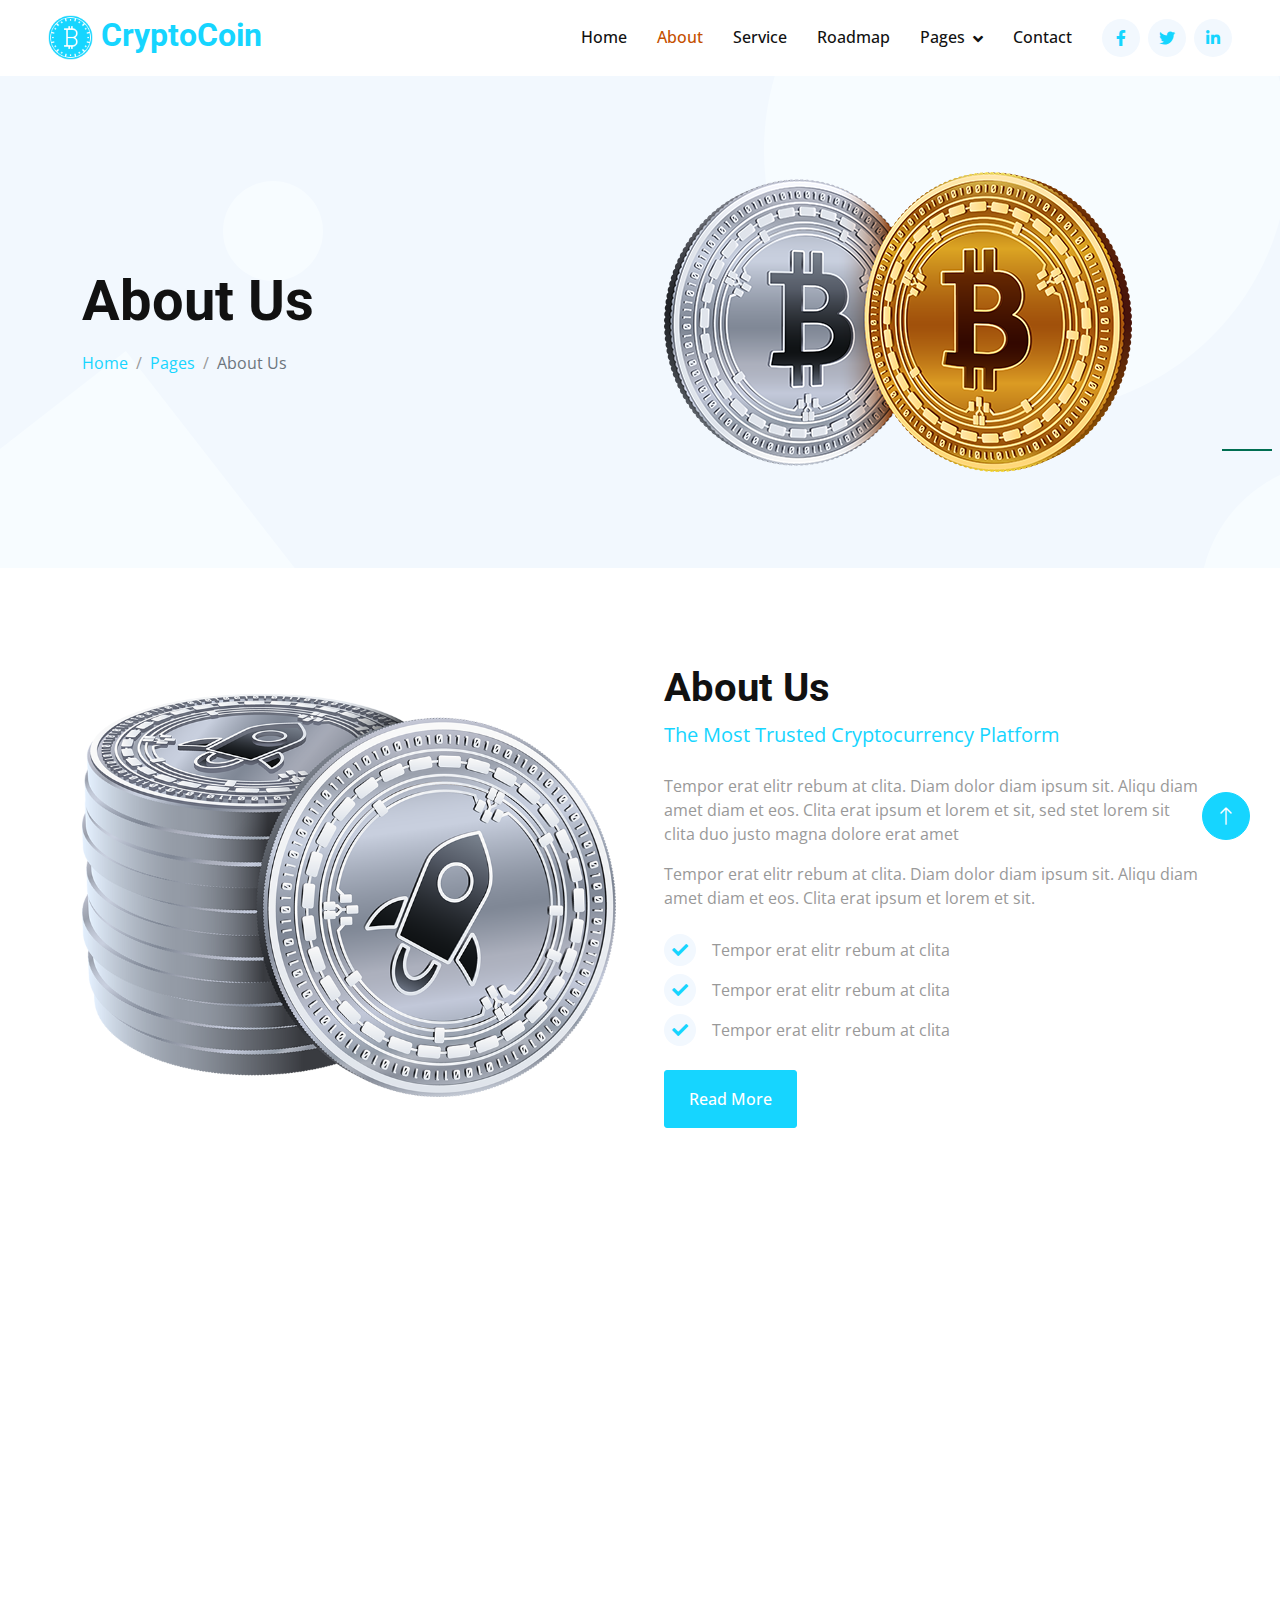
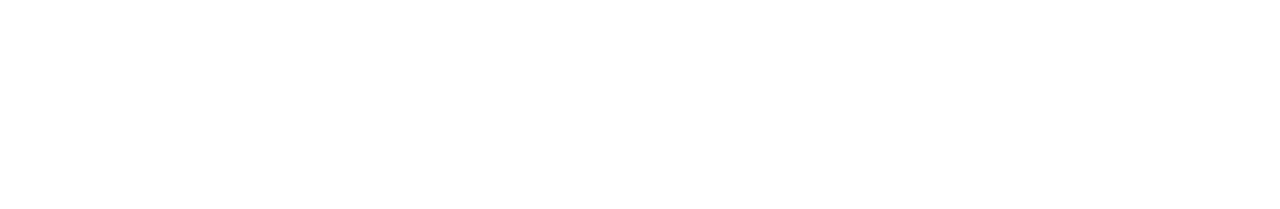
<file: about.html>
<!DOCTYPE html>
<html lang="en">

<head>
    <meta charset="utf-8">
    <title>CryptoCoin - Free Cryptocurrency Website Template</title>
    <meta content="width=device-width, initial-scale=1.0" name="viewport">
    <meta content="" name="keywords">
    <meta content="" name="description">

    <!-- Favicon -->
    <link href="img/favicon.ico" rel="icon">

    <!-- Google Web Fonts -->
    <link rel="preconnect" href="https://fonts.googleapis.com">
    <link rel="preconnect" href="https://fonts.gstatic.com" crossorigin>
    <link href="https://fonts.googleapis.com/css2?family=Open+Sans:wght@400;500&family=Roboto:wght@500;700&display=swap" rel="stylesheet">  

    <!-- Icon Font Stylesheet -->
    <link href="https://cdnjs.cloudflare.com/ajax/libs/font-awesome/5.10.0/css/all.min.css" rel="stylesheet">
    <link href="https://cdn.jsdelivr.net/npm/bootstrap-icons@1.4.1/font/bootstrap-icons.css" rel="stylesheet">

    <!-- Libraries Stylesheet -->
    <link href="lib/animate/animate.min.css" rel="stylesheet">
    <link href="lib/owlcarousel/assets/owl.carousel.min.css" rel="stylesheet">

    <!-- Customized Bootstrap Stylesheet -->
    <link href="css/bootstrap.min.css" rel="stylesheet">

    <!-- Template Stylesheet -->
    <link href="css/style.css" rel="stylesheet">
</head>

<body>
    <!-- Spinner Start -->
    <div id="spinner" class="show bg-white position-fixed translate-middle w-100 vh-100 top-50 start-50 d-flex align-items-center justify-content-center">
        <div class="spinner-grow text-primary" role="status"></div>
    </div>
    <!-- Spinner End -->


    <!-- Navbar Start -->
    <nav class="navbar navbar-expand-lg bg-white navbar-light sticky-top p-0 px-4 px-lg-5">
        <a href="index.html" class="navbar-brand d-flex align-items-center">
            <h2 class="m-0 text-primary"><img class="img-fluid me-2" src="img/icon-1.png" alt="" style="width: 45px;">CryptoCoin</h2>
        </a>
        <button type="button" class="navbar-toggler" data-bs-toggle="collapse" data-bs-target="#navbarCollapse">
            <span class="navbar-toggler-icon"></span>
        </button>
        <div class="collapse navbar-collapse" id="navbarCollapse">
            <div class="navbar-nav ms-auto py-4 py-lg-0">
                <a href="index.html" class="nav-item nav-link">Home</a>
                <a href="about.html" class="nav-item nav-link active">About</a>
                <a href="service.html" class="nav-item nav-link">Service</a>
                <a href="roadmap.html" class="nav-item nav-link">Roadmap</a>
                <div class="nav-item dropdown">
                    <a href="#" class="nav-link dropdown-toggle" data-bs-toggle="dropdown">Pages</a>
                    <div class="dropdown-menu shadow-sm m-0">
                        <a href="feature.html" class="dropdown-item">Feature</a>
                        <a href="token.html" class="dropdown-item">Token Sale</a>
                        <a href="faq.html" class="dropdown-item">FAQs</a>
                        <a href="404.html" class="dropdown-item">404 Page</a>
                    </div>
                </div>
                <a href="contact.html" class="nav-item nav-link">Contact</a>
            </div>
            <div class="h-100 d-lg-inline-flex align-items-center d-none">
                <a class="btn btn-square rounded-circle bg-light text-primary me-2" href=""><i class="fab fa-facebook-f"></i></a>
                <a class="btn btn-square rounded-circle bg-light text-primary me-2" href=""><i class="fab fa-twitter"></i></a>
                <a class="btn btn-square rounded-circle bg-light text-primary me-0" href=""><i class="fab fa-linkedin-in"></i></a>
            </div>
        </div>
    </nav>
    <!-- Navbar End -->


    <!-- Header Start -->
    <div class="container-fluid hero-header bg-light py-5 mb-5">
        <div class="container py-5">
            <div class="row g-5 align-items-center">
                <div class="col-lg-6">
                    <h1 class="display-4 mb-3 animated slideInDown">About Us</h1>
                    <nav aria-label="breadcrumb animated slideInDown">
                        <ol class="breadcrumb mb-0">
                            <li class="breadcrumb-item"><a href="#">Home</a></li>
                            <li class="breadcrumb-item"><a href="#">Pages</a></li>
                            <li class="breadcrumb-item active" aria-current="page">About Us</li>
                        </ol>
                    </nav>
                </div>
                <div class="col-lg-6 animated fadeIn">
                    <img class="img-fluid animated pulse infinite" style="animation-duration: 3s;" src="img/hero-2.png" alt="">
                </div>
            </div>
        </div>
    </div>
    <!-- Header End -->


    <!-- About Start -->
    <div class="container-xxl py-5">
        <div class="container">
            <div class="row g-5 align-items-center">
                <div class="col-lg-6 wow fadeInUp" data-wow-delay="0.1s">
                    <img class="img-fluid" src="img/about.png" alt="">
                </div>
                <div class="col-lg-6 wow fadeInUp" data-wow-delay="0.5s">
                    <div class="h-100">
                        <h1 class="display-6">About Us</h1>
                        <p class="text-primary fs-5 mb-4">The Most Trusted Cryptocurrency Platform</p>
                        <p>Tempor erat elitr rebum at clita. Diam dolor diam ipsum sit. Aliqu diam amet diam et eos. Clita erat ipsum et lorem et sit, sed stet lorem sit clita duo justo magna dolore erat amet</p>
                        <p class="mb-4">Tempor erat elitr rebum at clita. Diam dolor diam ipsum sit. Aliqu diam amet diam et eos. Clita erat ipsum et lorem et sit.</p>
                        <div class="d-flex align-items-center mb-2">
                            <i class="fa fa-check bg-light text-primary btn-sm-square rounded-circle me-3 fw-bold"></i>
                            <span>Tempor erat elitr rebum at clita</span>
                        </div>
                        <div class="d-flex align-items-center mb-2">
                            <i class="fa fa-check bg-light text-primary btn-sm-square rounded-circle me-3 fw-bold"></i>
                            <span>Tempor erat elitr rebum at clita</span>
                        </div>
                        <div class="d-flex align-items-center mb-4">
                            <i class="fa fa-check bg-light text-primary btn-sm-square rounded-circle me-3 fw-bold"></i>
                            <span>Tempor erat elitr rebum at clita</span>
                        </div>
                        <a class="btn btn-primary py-3 px-4" href="">Read More</a>
                    </div>
                </div>
            </div>
        </div>
    </div>
    <!-- About End -->


    <!-- Footer Start -->
    <div class="container-fluid bg-light footer mt-5 pt-5 wow fadeIn" data-wow-delay="0.1s">
        <div class="container py-5">
            <div class="row g-5">
                <div class="col-md-6">
                    <h1 class="text-primary mb-4"><img class="img-fluid me-2" src="img/icon-1.png" alt="" style="width: 45px;">CryptoCoin</h1>
                    <span>Diam dolor diam ipsum sit. Aliqu diam amet diam et eos. Clita erat ipsum et lorem et sit, sed stet lorem sit clita. Diam dolor diam ipsum sit. Aliqu diam amet diam et eos. Clita erat ipsum et lorem et sit.</span>
                </div>
                <div class="col-md-6">
                    <h5 class="mb-4">Newsletter</h5>
                    <p>Clita erat ipsum et lorem et sit, sed stet lorem sit clita.</p>
                    <div class="position-relative">
                        <input class="form-control bg-transparent w-100 py-3 ps-4 pe-5" type="text" placeholder="Your email">
                        <button type="button" class="btn btn-primary py-2 px-3 position-absolute top-0 end-0 mt-2 me-2">SignUp</button>
                    </div>
                </div>
                <div class="col-lg-3 col-md-6">
                    <h5 class="mb-4">Get In Touch</h5>
                    <p><i class="fa fa-map-marker-alt me-3"></i>123 Street, New York, USA</p>
                    <p><i class="fa fa-phone-alt me-3"></i>+012 345 67890</p>
                    <p><i class="fa fa-envelope me-3"></i>info@example.com</p>
                </div>
                <div class="col-lg-3 col-md-6">
                    <h5 class="mb-4">Our Services</h5>
                    <a class="btn btn-link" href="">Currency Wallet</a>
                    <a class="btn btn-link" href="">Currency Transaction</a>
                    <a class="btn btn-link" href="">Bitcoin Investment</a>
                    <a class="btn btn-link" href="">Token Sale</a>
                </div>
                <div class="col-lg-3 col-md-6">
                    <h5 class="mb-4">Quick Links</h5>
                    <a class="btn btn-link" href="">About Us</a>
                    <a class="btn btn-link" href="">Contact Us</a>
                    <a class="btn btn-link" href="">Our Services</a>
                    <a class="btn btn-link" href="">Terms & Condition</a>
                </div>
                <div class="col-lg-3 col-md-6">
                    <h5 class="mb-4">Follow Us</h5>
                    <div class="d-flex">
                        <a class="btn btn-square rounded-circle me-1" href=""><i class="fab fa-twitter"></i></a>
                        <a class="btn btn-square rounded-circle me-1" href=""><i class="fab fa-facebook-f"></i></a>
                        <a class="btn btn-square rounded-circle me-1" href=""><i class="fab fa-youtube"></i></a>
                        <a class="btn btn-square rounded-circle me-1" href=""><i class="fab fa-linkedin-in"></i></a>
                    </div>
                </div>
            </div>
        </div>
        <div class="container-fluid copyright">
            <div class="container">
                <div class="row">
                    <div class="col-md-6 text-center text-md-start mb-3 mb-md-0">
                        &copy; <a href="#">Your Site Name</a>, All Right Reserved.
                    </div>
                    <div class="col-md-6 text-center text-md-end">
                        <!--/*** This template is free as long as you keep the footer author’s credit link/attribution link/backlink. If you'd like to use the template without the footer author’s credit link/attribution link/backlink, you can purchase the Credit Removal License from "https://htmlcodex.com/credit-removal". Thank you for your support. ***/-->
                        Designed By <a href="https://htmlcodex.com">HTML Codex</a>
                    </div>
                </div>
            </div>
        </div>
    </div>
    <!-- Footer End -->


    <!-- Back to Top -->
    <a href="#" class="btn btn-lg btn-primary btn-lg-square rounded-circle back-to-top"><i class="bi bi-arrow-up"></i></a>


    <!-- JavaScript Libraries -->
    <script src="https://code.jquery.com/jquery-3.4.1.min.js"></script>
    <script src="https://cdn.jsdelivr.net/npm/bootstrap@5.0.0/dist/js/bootstrap.bundle.min.js"></script>
    <script src="lib/wow/wow.min.js"></script>
    <script src="lib/easing/easing.min.js"></script>
    <script src="lib/waypoints/waypoints.min.js"></script>
    <script src="lib/owlcarousel/owl.carousel.min.js"></script>
    <script src="lib/counterup/counterup.min.js"></script>

    <!-- Template Javascript -->
    <script src="js/main.js"></script>
</body>

</html>
</file>
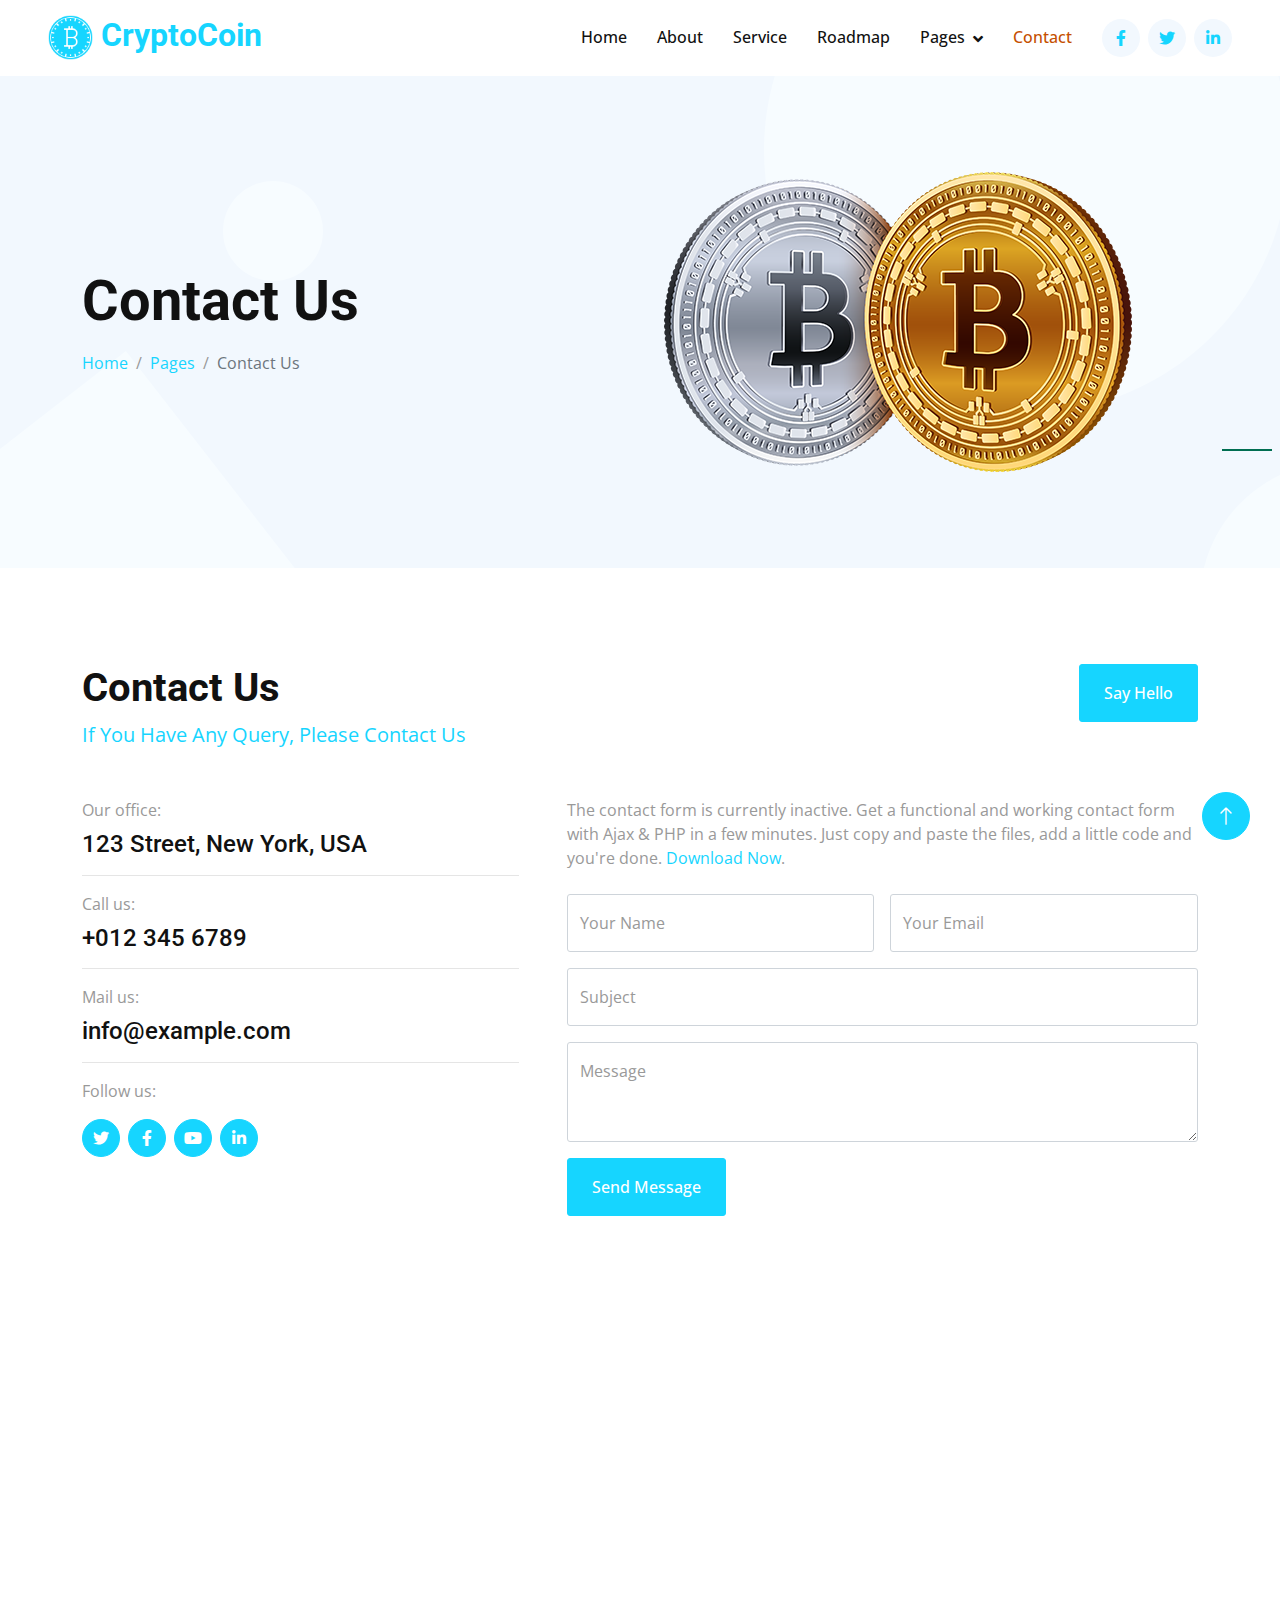
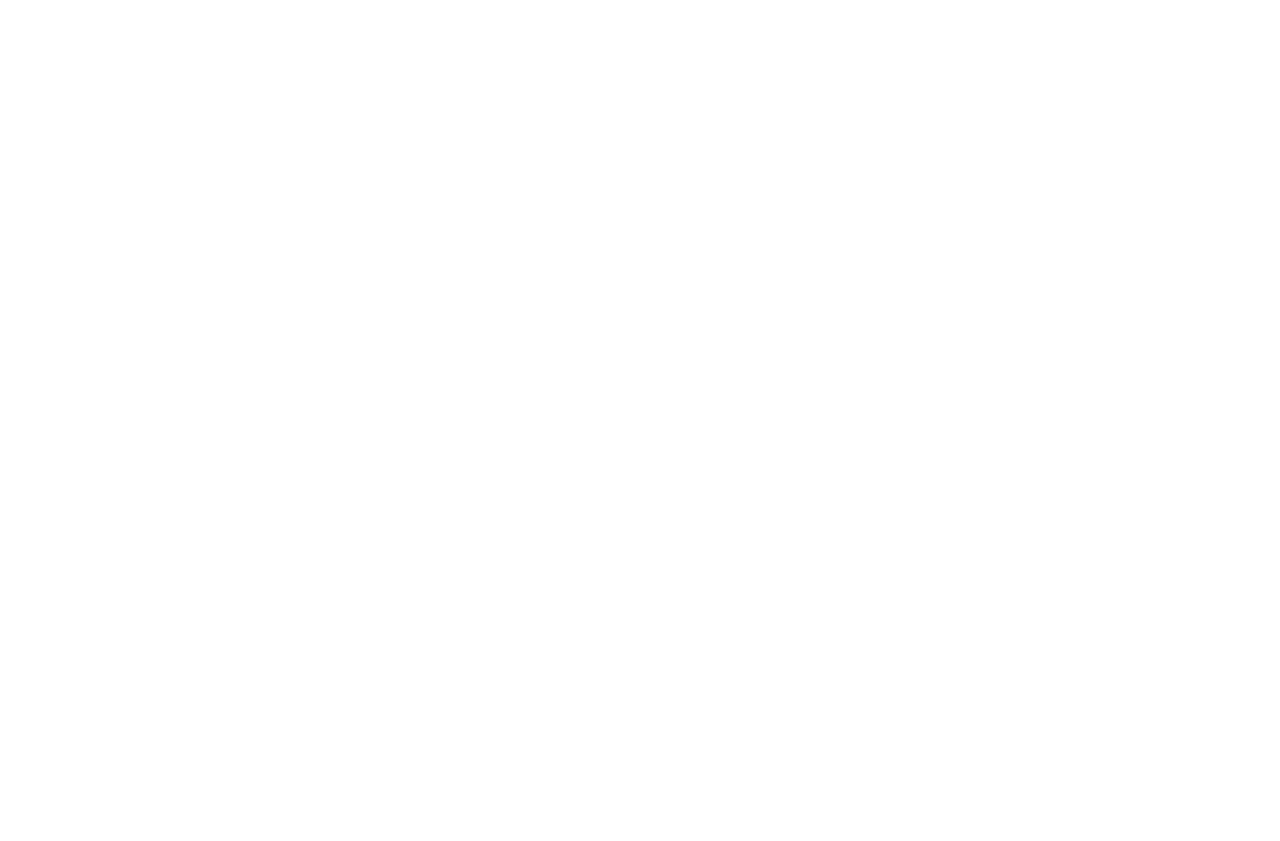
<file: contact.html>
<!DOCTYPE html>
<html lang="en">

<head>
    <meta charset="utf-8">
    <title>CryptoCoin - Free Cryptocurrency Website Template</title>
    <meta content="width=device-width, initial-scale=1.0" name="viewport">
    <meta content="" name="keywords">
    <meta content="" name="description">

    <!-- Favicon -->
    <link href="img/favicon.ico" rel="icon">

    <!-- Google Web Fonts -->
    <link rel="preconnect" href="https://fonts.googleapis.com">
    <link rel="preconnect" href="https://fonts.gstatic.com" crossorigin>
    <link href="https://fonts.googleapis.com/css2?family=Open+Sans:wght@400;500&family=Roboto:wght@500;700&display=swap" rel="stylesheet">  

    <!-- Icon Font Stylesheet -->
    <link href="https://cdnjs.cloudflare.com/ajax/libs/font-awesome/5.10.0/css/all.min.css" rel="stylesheet">
    <link href="https://cdn.jsdelivr.net/npm/bootstrap-icons@1.4.1/font/bootstrap-icons.css" rel="stylesheet">

    <!-- Libraries Stylesheet -->
    <link href="lib/animate/animate.min.css" rel="stylesheet">
    <link href="lib/owlcarousel/assets/owl.carousel.min.css" rel="stylesheet">

    <!-- Customized Bootstrap Stylesheet -->
    <link href="css/bootstrap.min.css" rel="stylesheet">

    <!-- Template Stylesheet -->
    <link href="css/style.css" rel="stylesheet">
</head>

<body>
    <!-- Spinner Start -->
    <div id="spinner" class="show bg-white position-fixed translate-middle w-100 vh-100 top-50 start-50 d-flex align-items-center justify-content-center">
        <div class="spinner-grow text-primary" role="status"></div>
    </div>
    <!-- Spinner End -->


    <!-- Navbar Start -->
    <nav class="navbar navbar-expand-lg bg-white navbar-light sticky-top p-0 px-4 px-lg-5">
        <a href="index.html" class="navbar-brand d-flex align-items-center">
            <h2 class="m-0 text-primary"><img class="img-fluid me-2" src="img/icon-1.png" alt="" style="width: 45px;">CryptoCoin</h2>
        </a>
        <button type="button" class="navbar-toggler" data-bs-toggle="collapse" data-bs-target="#navbarCollapse">
            <span class="navbar-toggler-icon"></span>
        </button>
        <div class="collapse navbar-collapse" id="navbarCollapse">
            <div class="navbar-nav ms-auto py-4 py-lg-0">
                <a href="index.html" class="nav-item nav-link">Home</a>
                <a href="about.html" class="nav-item nav-link">About</a>
                <a href="service.html" class="nav-item nav-link">Service</a>
                <a href="roadmap.html" class="nav-item nav-link">Roadmap</a>
                <div class="nav-item dropdown">
                    <a href="#" class="nav-link dropdown-toggle" data-bs-toggle="dropdown">Pages</a>
                    <div class="dropdown-menu shadow-sm m-0">
                        <a href="feature.html" class="dropdown-item">Feature</a>
                        <a href="token.html" class="dropdown-item">Token Sale</a>
                        <a href="faq.html" class="dropdown-item">FAQs</a>
                        <a href="404.html" class="dropdown-item">404 Page</a>
                    </div>
                </div>
                <a href="contact.html" class="nav-item nav-link active">Contact</a>
            </div>
            <div class="h-100 d-lg-inline-flex align-items-center d-none">
                <a class="btn btn-square rounded-circle bg-light text-primary me-2" href=""><i class="fab fa-facebook-f"></i></a>
                <a class="btn btn-square rounded-circle bg-light text-primary me-2" href=""><i class="fab fa-twitter"></i></a>
                <a class="btn btn-square rounded-circle bg-light text-primary me-0" href=""><i class="fab fa-linkedin-in"></i></a>
            </div>
        </div>
    </nav>
    <!-- Navbar End -->


    <!-- Header Start -->
    <div class="container-fluid hero-header bg-light py-5 mb-5">
        <div class="container py-5">
            <div class="row g-5 align-items-center">
                <div class="col-lg-6">
                    <h1 class="display-4 mb-3 animated slideInDown">Contact Us</h1>
                    <nav aria-label="breadcrumb animated slideInDown">
                        <ol class="breadcrumb mb-0">
                            <li class="breadcrumb-item"><a href="#">Home</a></li>
                            <li class="breadcrumb-item"><a href="#">Pages</a></li>
                            <li class="breadcrumb-item active" aria-current="page">Contact Us</li>
                        </ol>
                    </nav>
                </div>
                <div class="col-lg-6 animated fadeIn">
                    <img class="img-fluid animated pulse infinite" style="animation-duration: 3s;" src="img/hero-2.png" alt="">
                </div>
            </div>
        </div>
    </div>
    <!-- Header End -->


    <!-- Contact Start -->
    <div class="container-xxl py-5">
        <div class="container">
            <div class="row g-5 mb-5 wow fadeInUp" data-wow-delay="0.1s">
                <div class="col-lg-6">
                    <h1 class="display-6">Contact Us</h1>
                    <p class="text-primary fs-5 mb-0">If You Have Any Query, Please Contact Us</p>
                </div>
                <div class="col-lg-6 text-lg-end">
                    <a class="btn btn-primary py-3 px-4" href="">Say Hello</a>
                </div>
            </div>
            <div class="row g-5">
                <div class="col-lg-5 col-md-6 wow fadeInUp" data-wow-delay="0.1s">
                    <p class="mb-2">Our office:</p>
                    <h4>123 Street, New York, USA</h4>
                    <hr class="w-100">
                    <p class="mb-2">Call us:</p>
                    <h4>+012 345 6789</h4>
                    <hr class="w-100">
                    <p class="mb-2">Mail us:</p>
                    <h4>info@example.com</h4>
                    <hr class="w-100">
                    <p class="mb-2">Follow us:</p>
                    <div class="d-flex pt-2">
                        <a class="btn btn-square btn-primary rounded-circle me-2" href=""><i class="fab fa-twitter"></i></a>
                        <a class="btn btn-square btn-primary rounded-circle me-2" href=""><i class="fab fa-facebook-f"></i></a>
                        <a class="btn btn-square btn-primary rounded-circle me-2" href=""><i class="fab fa-youtube"></i></a>
                        <a class="btn btn-square btn-primary rounded-circle me-2" href=""><i class="fab fa-linkedin-in"></i></a>
                    </div>
                </div>
                <div class="col-lg-7 col-md-6 wow fadeInUp" data-wow-delay="0.5s">
                    <p class="mb-4">The contact form is currently inactive. Get a functional and working contact form with Ajax & PHP in a few minutes. Just copy and paste the files, add a little code and you're done. <a href="https://htmlcodex.com/contact-form">Download Now</a>.</p>
                    <form>
                        <div class="row g-3">
                            <div class="col-md-6">
                                <div class="form-floating">
                                    <input type="text" class="form-control" id="name" placeholder="Your Name">
                                    <label for="name">Your Name</label>
                                </div>
                            </div>
                            <div class="col-md-6">
                                <div class="form-floating">
                                    <input type="email" class="form-control" id="email" placeholder="Your Email">
                                    <label for="email">Your Email</label>
                                </div>
                            </div>
                            <div class="col-12">
                                <div class="form-floating">
                                    <input type="text" class="form-control" id="subject" placeholder="Subject">
                                    <label for="subject">Subject</label>
                                </div>
                            </div>
                            <div class="col-12">
                                <div class="form-floating">
                                    <textarea class="form-control" placeholder="Leave a message here" id="message" style="height: 100px"></textarea>
                                    <label for="message">Message</label>
                                </div>
                            </div>
                            <div class="col-12">
                                <button class="btn btn-primary py-3 px-4" type="submit">Send Message</button>
                            </div>
                        </div>
                    </form>
                </div>
            </div>
        </div>
    </div>
    <!-- Contact End -->


    <!-- Google Map Start -->
    <div class="container-xxl py-5 px-0 wow fadeInUp" data-wow-delay="0.1s">
        <iframe class="w-100 mb-n2" style="height: 450px;"
            src="https://www.google.com/maps/embed?pb=!1m18!1m12!1m3!1d3001156.4288297426!2d-78.01371936852176!3d42.72876761954724!2m3!1f0!2f0!3f0!3m2!1i1024!2i768!4f13.1!3m3!1m2!1s0x4ccc4bf0f123a5a9%3A0xddcfc6c1de189567!2sNew%20York%2C%20USA!5e0!3m2!1sen!2sbd!4v1603794290143!5m2!1sen!2sbd"
            frameborder="0" allowfullscreen="" aria-hidden="false" tabindex="0"></iframe>
    </div>
    <!-- Google Map End -->


    <!-- Footer Start -->
    <div class="container-fluid bg-light footer mt-5 pt-5 wow fadeIn" data-wow-delay="0.1s">
        <div class="container py-5">
            <div class="row g-5">
                <div class="col-md-6">
                    <h1 class="text-primary mb-4"><img class="img-fluid me-2" src="img/icon-1.png" alt="" style="width: 45px;">CryptoCoin</h1>
                    <span>Diam dolor diam ipsum sit. Aliqu diam amet diam et eos. Clita erat ipsum et lorem et sit, sed stet lorem sit clita. Diam dolor diam ipsum sit. Aliqu diam amet diam et eos. Clita erat ipsum et lorem et sit.</span>
                </div>
                <div class="col-md-6">
                    <h5 class="mb-4">Newsletter</h5>
                    <p>Clita erat ipsum et lorem et sit, sed stet lorem sit clita.</p>
                    <div class="position-relative">
                        <input class="form-control bg-transparent w-100 py-3 ps-4 pe-5" type="text" placeholder="Your email">
                        <button type="button" class="btn btn-primary py-2 px-3 position-absolute top-0 end-0 mt-2 me-2">SignUp</button>
                    </div>
                </div>
                <div class="col-lg-3 col-md-6">
                    <h5 class="mb-4">Get In Touch</h5>
                    <p><i class="fa fa-map-marker-alt me-3"></i>123 Street, New York, USA</p>
                    <p><i class="fa fa-phone-alt me-3"></i>+012 345 67890</p>
                    <p><i class="fa fa-envelope me-3"></i>info@example.com</p>
                </div>
                <div class="col-lg-3 col-md-6">
                    <h5 class="mb-4">Our Services</h5>
                    <a class="btn btn-link" href="">Currency Wallet</a>
                    <a class="btn btn-link" href="">Currency Transaction</a>
                    <a class="btn btn-link" href="">Bitcoin Investment</a>
                    <a class="btn btn-link" href="">Token Sale</a>
                </div>
                <div class="col-lg-3 col-md-6">
                    <h5 class="mb-4">Quick Links</h5>
                    <a class="btn btn-link" href="">About Us</a>
                    <a class="btn btn-link" href="">Contact Us</a>
                    <a class="btn btn-link" href="">Our Services</a>
                    <a class="btn btn-link" href="">Terms & Condition</a>
                </div>
                <div class="col-lg-3 col-md-6">
                    <h5 class="mb-4">Follow Us</h5>
                    <div class="d-flex">
                        <a class="btn btn-square rounded-circle me-1" href=""><i class="fab fa-twitter"></i></a>
                        <a class="btn btn-square rounded-circle me-1" href=""><i class="fab fa-facebook-f"></i></a>
                        <a class="btn btn-square rounded-circle me-1" href=""><i class="fab fa-youtube"></i></a>
                        <a class="btn btn-square rounded-circle me-1" href=""><i class="fab fa-linkedin-in"></i></a>
                    </div>
                </div>
            </div>
        </div>
        <div class="container-fluid copyright">
            <div class="container">
                <div class="row">
                    <div class="col-md-6 text-center text-md-start mb-3 mb-md-0">
                        &copy; <a href="#">Your Site Name</a>, All Right Reserved.
                    </div>
                    <div class="col-md-6 text-center text-md-end">
                        <!--/*** This template is free as long as you keep the footer author’s credit link/attribution link/backlink. If you'd like to use the template without the footer author’s credit link/attribution link/backlink, you can purchase the Credit Removal License from "https://htmlcodex.com/credit-removal". Thank you for your support. ***/-->
                        Designed By <a href="https://htmlcodex.com">HTML Codex</a>
                    </div>
                </div>
            </div>
        </div>
    </div>
    <!-- Footer End -->


    <!-- Back to Top -->
    <a href="#" class="btn btn-lg btn-primary btn-lg-square rounded-circle back-to-top"><i class="bi bi-arrow-up"></i></a>


    <!-- JavaScript Libraries -->
    <script src="https://code.jquery.com/jquery-3.4.1.min.js"></script>
    <script src="https://cdn.jsdelivr.net/npm/bootstrap@5.0.0/dist/js/bootstrap.bundle.min.js"></script>
    <script src="lib/wow/wow.min.js"></script>
    <script src="lib/easing/easing.min.js"></script>
    <script src="lib/waypoints/waypoints.min.js"></script>
    <script src="lib/owlcarousel/owl.carousel.min.js"></script>
    <script src="lib/counterup/counterup.min.js"></script>

    <!-- Template Javascript -->
    <script src="js/main.js"></script>
</body>

</html>
</file>
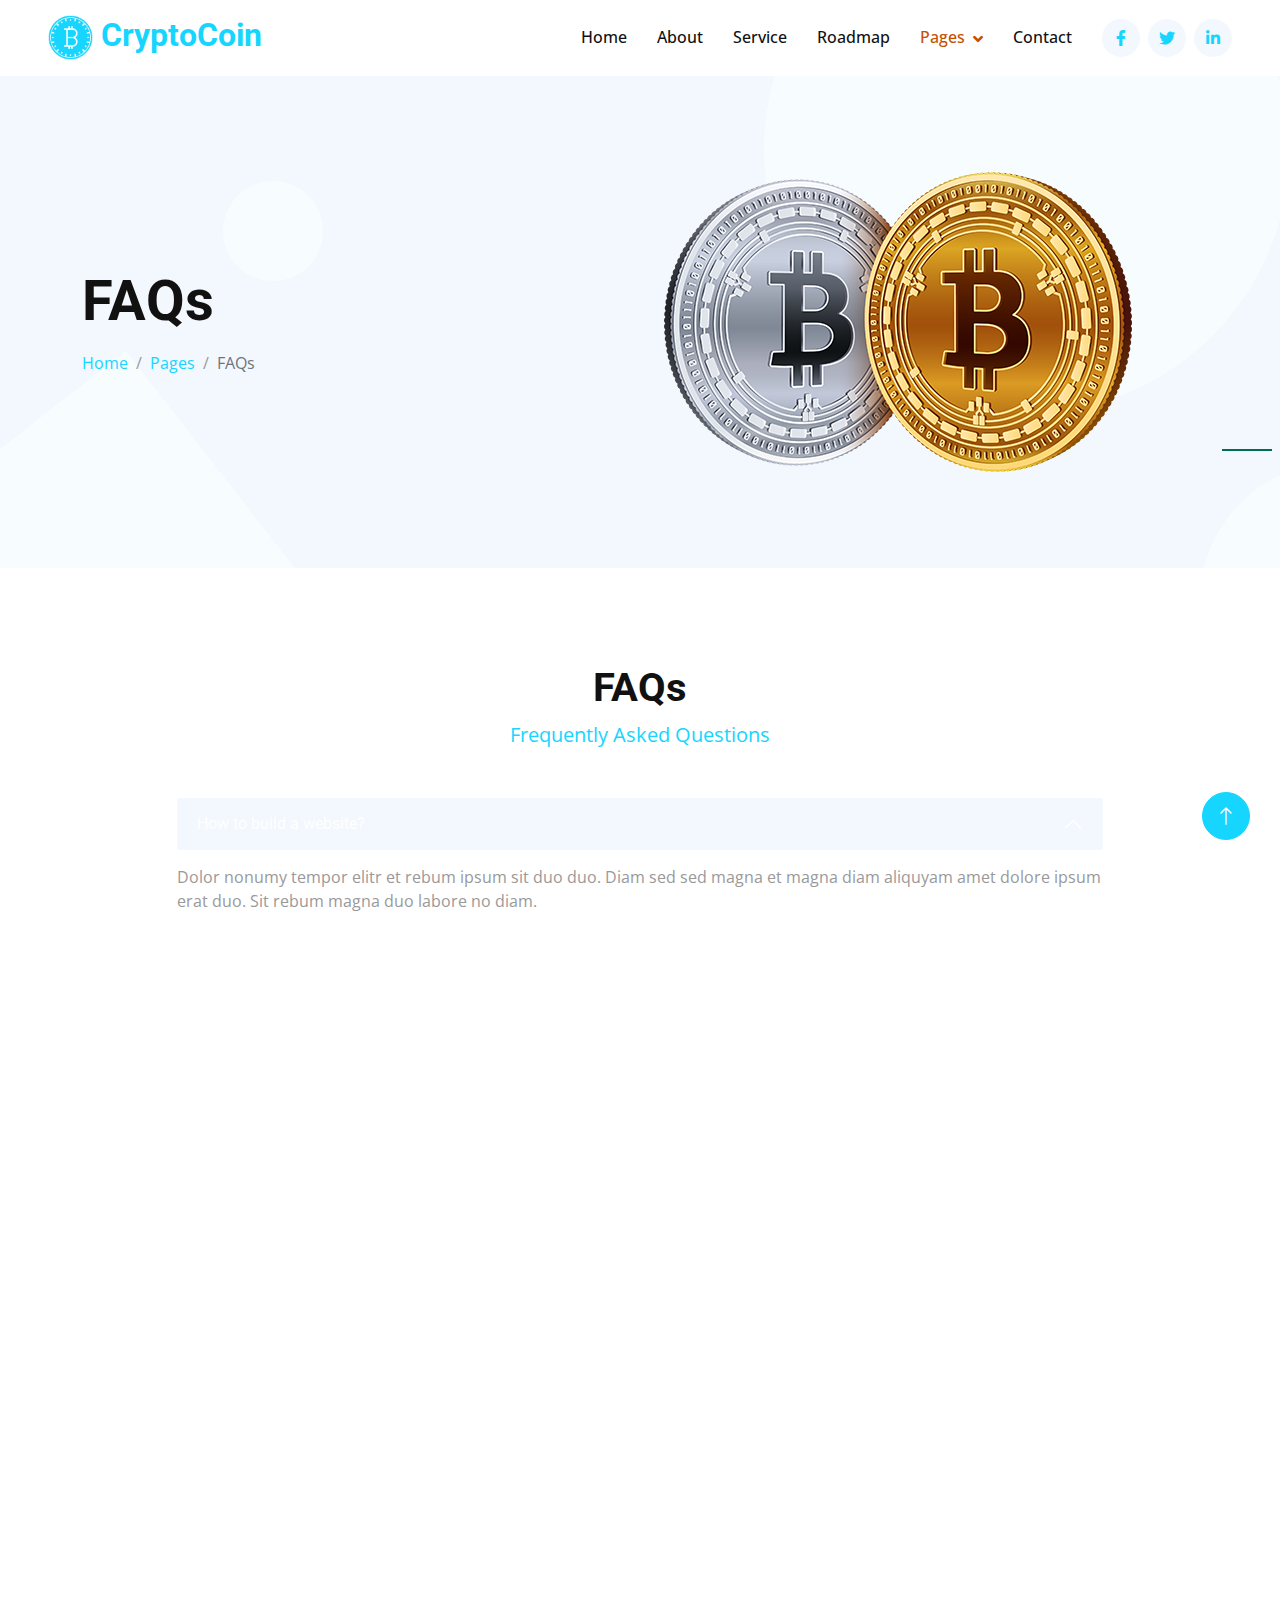
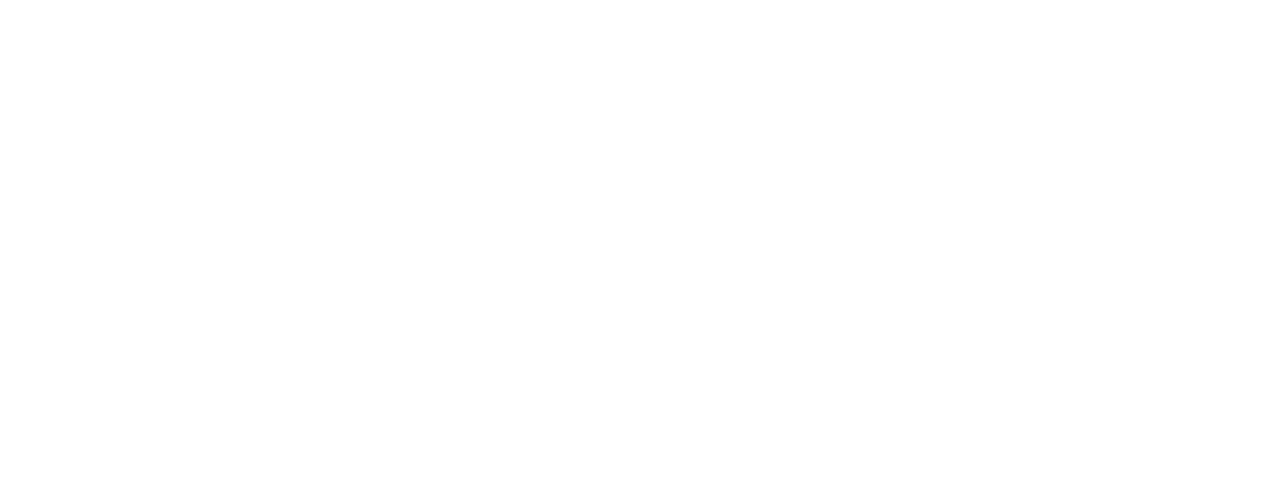
<file: faq.html>
<!DOCTYPE html>
<html lang="en">

<head>
    <meta charset="utf-8">
    <title>CryptoCoin - Free Cryptocurrency Website Template</title>
    <meta content="width=device-width, initial-scale=1.0" name="viewport">
    <meta content="" name="keywords">
    <meta content="" name="description">

    <!-- Favicon -->
    <link href="img/favicon.ico" rel="icon">

    <!-- Google Web Fonts -->
    <link rel="preconnect" href="https://fonts.googleapis.com">
    <link rel="preconnect" href="https://fonts.gstatic.com" crossorigin>
    <link href="https://fonts.googleapis.com/css2?family=Open+Sans:wght@400;500&family=Roboto:wght@500;700&display=swap" rel="stylesheet">  

    <!-- Icon Font Stylesheet -->
    <link href="https://cdnjs.cloudflare.com/ajax/libs/font-awesome/5.10.0/css/all.min.css" rel="stylesheet">
    <link href="https://cdn.jsdelivr.net/npm/bootstrap-icons@1.4.1/font/bootstrap-icons.css" rel="stylesheet">

    <!-- Libraries Stylesheet -->
    <link href="lib/animate/animate.min.css" rel="stylesheet">
    <link href="lib/owlcarousel/assets/owl.carousel.min.css" rel="stylesheet">

    <!-- Customized Bootstrap Stylesheet -->
    <link href="css/bootstrap.min.css" rel="stylesheet">

    <!-- Template Stylesheet -->
    <link href="css/style.css" rel="stylesheet">
</head>

<body>
    <!-- Spinner Start -->
    <div id="spinner" class="show bg-white position-fixed translate-middle w-100 vh-100 top-50 start-50 d-flex align-items-center justify-content-center">
        <div class="spinner-grow text-primary" role="status"></div>
    </div>
    <!-- Spinner End -->


    <!-- Navbar Start -->
    <nav class="navbar navbar-expand-lg bg-white navbar-light sticky-top p-0 px-4 px-lg-5">
        <a href="index.html" class="navbar-brand d-flex align-items-center">
            <h2 class="m-0 text-primary"><img class="img-fluid me-2" src="img/icon-1.png" alt="" style="width: 45px;">CryptoCoin</h2>
        </a>
        <button type="button" class="navbar-toggler" data-bs-toggle="collapse" data-bs-target="#navbarCollapse">
            <span class="navbar-toggler-icon"></span>
        </button>
        <div class="collapse navbar-collapse" id="navbarCollapse">
            <div class="navbar-nav ms-auto py-4 py-lg-0">
                <a href="index.html" class="nav-item nav-link">Home</a>
                <a href="about.html" class="nav-item nav-link">About</a>
                <a href="service.html" class="nav-item nav-link">Service</a>
                <a href="roadmap.html" class="nav-item nav-link">Roadmap</a>
                <div class="nav-item dropdown">
                    <a href="#" class="nav-link dropdown-toggle active" data-bs-toggle="dropdown">Pages</a>
                    <div class="dropdown-menu shadow-sm m-0">
                        <a href="feature.html" class="dropdown-item">Feature</a>
                        <a href="token.html" class="dropdown-item">Token Sale</a>
                        <a href="faq.html" class="dropdown-item active">FAQs</a>
                        <a href="404.html" class="dropdown-item">404 Page</a>
                    </div>
                </div>
                <a href="contact.html" class="nav-item nav-link">Contact</a>
            </div>
            <div class="h-100 d-lg-inline-flex align-items-center d-none">
                <a class="btn btn-square rounded-circle bg-light text-primary me-2" href=""><i class="fab fa-facebook-f"></i></a>
                <a class="btn btn-square rounded-circle bg-light text-primary me-2" href=""><i class="fab fa-twitter"></i></a>
                <a class="btn btn-square rounded-circle bg-light text-primary me-0" href=""><i class="fab fa-linkedin-in"></i></a>
            </div>
        </div>
    </nav>
    <!-- Navbar End -->


    <!-- Header Start -->
    <div class="container-fluid hero-header bg-light py-5 mb-5">
        <div class="container py-5">
            <div class="row g-5 align-items-center">
                <div class="col-lg-6">
                    <h1 class="display-4 mb-3 animated slideInDown">FAQs</h1>
                    <nav aria-label="breadcrumb animated slideInDown">
                        <ol class="breadcrumb mb-0">
                            <li class="breadcrumb-item"><a href="#">Home</a></li>
                            <li class="breadcrumb-item"><a href="#">Pages</a></li>
                            <li class="breadcrumb-item active" aria-current="page">FAQs</li>
                        </ol>
                    </nav>
                </div>
                <div class="col-lg-6 animated fadeIn">
                    <img class="img-fluid animated pulse infinite" style="animation-duration: 3s;" src="img/hero-2.png" alt="">
                </div>
            </div>
        </div>
    </div>
    <!-- Header End -->


    <!-- FAQs Start -->
    <div class="container-xxl py-5">
        <div class="container">
            <div class="text-center mx-auto wow fadeInUp" data-wow-delay="0.1s" style="max-width: 500px;">
                <h1 class="display-6">FAQs</h1>
                <p class="text-primary fs-5 mb-5">Frequently Asked Questions</p>
            </div>
            <div class="row justify-content-center">
                <div class="col-lg-10">
                    <div class="accordion" id="accordionExample">
                        <div class="accordion-item wow fadeInUp" data-wow-delay="0.1s">
                            <h2 class="accordion-header" id="headingOne">
                                <button class="accordion-button" type="button" data-bs-toggle="collapse"
                                    data-bs-target="#collapseOne" aria-expanded="true" aria-controls="collapseOne">
                                    How to build a website?
                                </button>
                            </h2>
                            <div id="collapseOne" class="accordion-collapse collapse show" aria-labelledby="headingOne"
                                data-bs-parent="#accordionExample">
                                <div class="accordion-body">
                                    Dolor nonumy tempor elitr et rebum ipsum sit duo duo. Diam sed sed magna et magna diam aliquyam amet dolore ipsum erat duo. Sit rebum magna duo labore no diam.
                                </div>
                            </div>
                        </div>
                        <div class="accordion-item wow fadeInUp" data-wow-delay="0.2s">
                            <h2 class="accordion-header" id="headingTwo">
                                <button class="accordion-button collapsed" type="button" data-bs-toggle="collapse"
                                    data-bs-target="#collapseTwo" aria-expanded="false" aria-controls="collapseTwo">
                                    How long will it take to get a new website?
                                </button>
                            </h2>
                            <div id="collapseTwo" class="accordion-collapse collapse" aria-labelledby="headingTwo"
                                data-bs-parent="#accordionExample">
                                <div class="accordion-body">
                                    Dolor nonumy tempor elitr et rebum ipsum sit duo duo. Diam sed sed magna et magna diam aliquyam amet dolore ipsum erat duo. Sit rebum magna duo labore no diam.
                                </div>
                            </div>
                        </div>
                        <div class="accordion-item wow fadeInUp" data-wow-delay="0.3s">
                            <h2 class="accordion-header" id="headingThree">
                                <button class="accordion-button collapsed" type="button" data-bs-toggle="collapse"
                                    data-bs-target="#collapseThree" aria-expanded="false" aria-controls="collapseThree">
                                    Do you only create HTML websites?
                                </button>
                            </h2>
                            <div id="collapseThree" class="accordion-collapse collapse" aria-labelledby="headingThree"
                                data-bs-parent="#accordionExample">
                                <div class="accordion-body">
                                    Dolor nonumy tempor elitr et rebum ipsum sit duo duo. Diam sed sed magna et magna diam aliquyam amet dolore ipsum erat duo. Sit rebum magna duo labore no diam.
                                </div>
                            </div>
                        </div>
                        <div class="accordion-item wow fadeInUp" data-wow-delay="0.4s">
                            <h2 class="accordion-header" id="headingFour">
                                <button class="accordion-button collapsed" type="button" data-bs-toggle="collapse"
                                    data-bs-target="#collapseFour" aria-expanded="true" aria-controls="collapseFour">
                                    Will my website be mobile-friendly?
                                </button>
                            </h2>
                            <div id="collapseFour" class="accordion-collapse collapse" aria-labelledby="headingFour"
                                data-bs-parent="#accordionExample">
                                <div class="accordion-body">
                                    Dolor nonumy tempor elitr et rebum ipsum sit duo duo. Diam sed sed magna et magna diam aliquyam amet dolore ipsum erat duo. Sit rebum magna duo labore no diam.
                                </div>
                            </div>
                        </div>
                        <div class="accordion-item wow fadeInUp" data-wow-delay="0.5s">
                            <h2 class="accordion-header" id="headingFive">
                                <button class="accordion-button collapsed" type="button" data-bs-toggle="collapse"
                                    data-bs-target="#collapseFive" aria-expanded="false" aria-controls="collapseFive">
                                    Will you maintain my site for me?
                                </button>
                            </h2>
                            <div id="collapseFive" class="accordion-collapse collapse" aria-labelledby="headingFive"
                                data-bs-parent="#accordionExample">
                                <div class="accordion-body">
                                    Dolor nonumy tempor elitr et rebum ipsum sit duo duo. Diam sed sed magna et magna diam aliquyam amet dolore ipsum erat duo. Sit rebum magna duo labore no diam.
                                </div>
                            </div>
                        </div>
                        <div class="accordion-item wow fadeInUp" data-wow-delay="0.6s">
                            <h2 class="accordion-header" id="headingSix">
                                <button class="accordion-button collapsed" type="button" data-bs-toggle="collapse"
                                    data-bs-target="#collapseSix" aria-expanded="false" aria-controls="collapseSix">
                                    I’m on a strict budget. Do you have any low cost options?
                                </button>
                            </h2>
                            <div id="collapseSix" class="accordion-collapse collapse" aria-labelledby="headingSix"
                                data-bs-parent="#accordionExample">
                                <div class="accordion-body">
                                    Dolor nonumy tempor elitr et rebum ipsum sit duo duo. Diam sed sed magna et magna diam aliquyam amet dolore ipsum erat duo. Sit rebum magna duo labore no diam.
                                </div>
                            </div>
                        </div>
                        <div class="accordion-item wow fadeInUp" data-wow-delay="0.7s">
                            <h2 class="accordion-header" id="headingSeven">
                                <button class="accordion-button collapsed" type="button" data-bs-toggle="collapse"
                                    data-bs-target="#collapseSeven" aria-expanded="false" aria-controls="collapseSeven">
                                    Will you maintain my site for me?
                                </button>
                            </h2>
                            <div id="collapseSeven" class="accordion-collapse collapse" aria-labelledby="headingSeven"
                                data-bs-parent="#accordionExample">
                                <div class="accordion-body">
                                    Dolor nonumy tempor elitr et rebum ipsum sit duo duo. Diam sed sed magna et magna diam aliquyam amet dolore ipsum erat duo. Sit rebum magna duo labore no diam.
                                </div>
                            </div>
                        </div>
                        <div class="accordion-item wow fadeInUp" data-wow-delay="0.8s">
                            <h2 class="accordion-header" id="headingEight">
                                <button class="accordion-button collapsed" type="button" data-bs-toggle="collapse"
                                    data-bs-target="#collapseEight" aria-expanded="false" aria-controls="collapseEight">
                                    I’m on a strict budget. Do you have any low cost options?
                                </button>
                            </h2>
                            <div id="collapseEight" class="accordion-collapse collapse" aria-labelledby="headingEight"
                                data-bs-parent="#accordionExample">
                                <div class="accordion-body">
                                    Dolor nonumy tempor elitr et rebum ipsum sit duo duo. Diam sed sed magna et magna diam aliquyam amet dolore ipsum erat duo. Sit rebum magna duo labore no diam.
                                </div>
                            </div>
                        </div>
                    </div>
                </div>
            </div>
        </div>
    </div>
    <!-- FAQs Start -->


    <!-- Footer Start -->
    <div class="container-fluid bg-light footer mt-5 pt-5 wow fadeIn" data-wow-delay="0.1s">
        <div class="container py-5">
            <div class="row g-5">
                <div class="col-md-6">
                    <h1 class="text-primary mb-4"><img class="img-fluid me-2" src="img/icon-1.png" alt="" style="width: 45px;">CryptoCoin</h1>
                    <span>Diam dolor diam ipsum sit. Aliqu diam amet diam et eos. Clita erat ipsum et lorem et sit, sed stet lorem sit clita. Diam dolor diam ipsum sit. Aliqu diam amet diam et eos. Clita erat ipsum et lorem et sit.</span>
                </div>
                <div class="col-md-6">
                    <h5 class="mb-4">Newsletter</h5>
                    <p>Clita erat ipsum et lorem et sit, sed stet lorem sit clita.</p>
                    <div class="position-relative">
                        <input class="form-control bg-transparent w-100 py-3 ps-4 pe-5" type="text" placeholder="Your email">
                        <button type="button" class="btn btn-primary py-2 px-3 position-absolute top-0 end-0 mt-2 me-2">SignUp</button>
                    </div>
                </div>
                <div class="col-lg-3 col-md-6">
                    <h5 class="mb-4">Get In Touch</h5>
                    <p><i class="fa fa-map-marker-alt me-3"></i>123 Street, New York, USA</p>
                    <p><i class="fa fa-phone-alt me-3"></i>+012 345 67890</p>
                    <p><i class="fa fa-envelope me-3"></i>info@example.com</p>
                </div>
                <div class="col-lg-3 col-md-6">
                    <h5 class="mb-4">Our Services</h5>
                    <a class="btn btn-link" href="">Currency Wallet</a>
                    <a class="btn btn-link" href="">Currency Transaction</a>
                    <a class="btn btn-link" href="">Bitcoin Investment</a>
                    <a class="btn btn-link" href="">Token Sale</a>
                </div>
                <div class="col-lg-3 col-md-6">
                    <h5 class="mb-4">Quick Links</h5>
                    <a class="btn btn-link" href="">About Us</a>
                    <a class="btn btn-link" href="">Contact Us</a>
                    <a class="btn btn-link" href="">Our Services</a>
                    <a class="btn btn-link" href="">Terms & Condition</a>
                </div>
                <div class="col-lg-3 col-md-6">
                    <h5 class="mb-4">Follow Us</h5>
                    <div class="d-flex">
                        <a class="btn btn-square rounded-circle me-1" href=""><i class="fab fa-twitter"></i></a>
                        <a class="btn btn-square rounded-circle me-1" href=""><i class="fab fa-facebook-f"></i></a>
                        <a class="btn btn-square rounded-circle me-1" href=""><i class="fab fa-youtube"></i></a>
                        <a class="btn btn-square rounded-circle me-1" href=""><i class="fab fa-linkedin-in"></i></a>
                    </div>
                </div>
            </div>
        </div>
        <div class="container-fluid copyright">
            <div class="container">
                <div class="row">
                    <div class="col-md-6 text-center text-md-start mb-3 mb-md-0">
                        &copy; <a href="#">Your Site Name</a>, All Right Reserved.
                    </div>
                    <div class="col-md-6 text-center text-md-end">
                        <!--/*** This template is free as long as you keep the footer author’s credit link/attribution link/backlink. If you'd like to use the template without the footer author’s credit link/attribution link/backlink, you can purchase the Credit Removal License from "https://htmlcodex.com/credit-removal". Thank you for your support. ***/-->
                        Designed By <a href="https://htmlcodex.com">HTML Codex</a>
                    </div>
                </div>
            </div>
        </div>
    </div>
    <!-- Footer End -->


    <!-- Back to Top -->
    <a href="#" class="btn btn-lg btn-primary btn-lg-square rounded-circle back-to-top"><i class="bi bi-arrow-up"></i></a>


    <!-- JavaScript Libraries -->
    <script src="https://code.jquery.com/jquery-3.4.1.min.js"></script>
    <script src="https://cdn.jsdelivr.net/npm/bootstrap@5.0.0/dist/js/bootstrap.bundle.min.js"></script>
    <script src="lib/wow/wow.min.js"></script>
    <script src="lib/easing/easing.min.js"></script>
    <script src="lib/waypoints/waypoints.min.js"></script>
    <script src="lib/owlcarousel/owl.carousel.min.js"></script>
    <script src="lib/counterup/counterup.min.js"></script>

    <!-- Template Javascript -->
    <script src="js/main.js"></script>
</body>

</html>
</file>
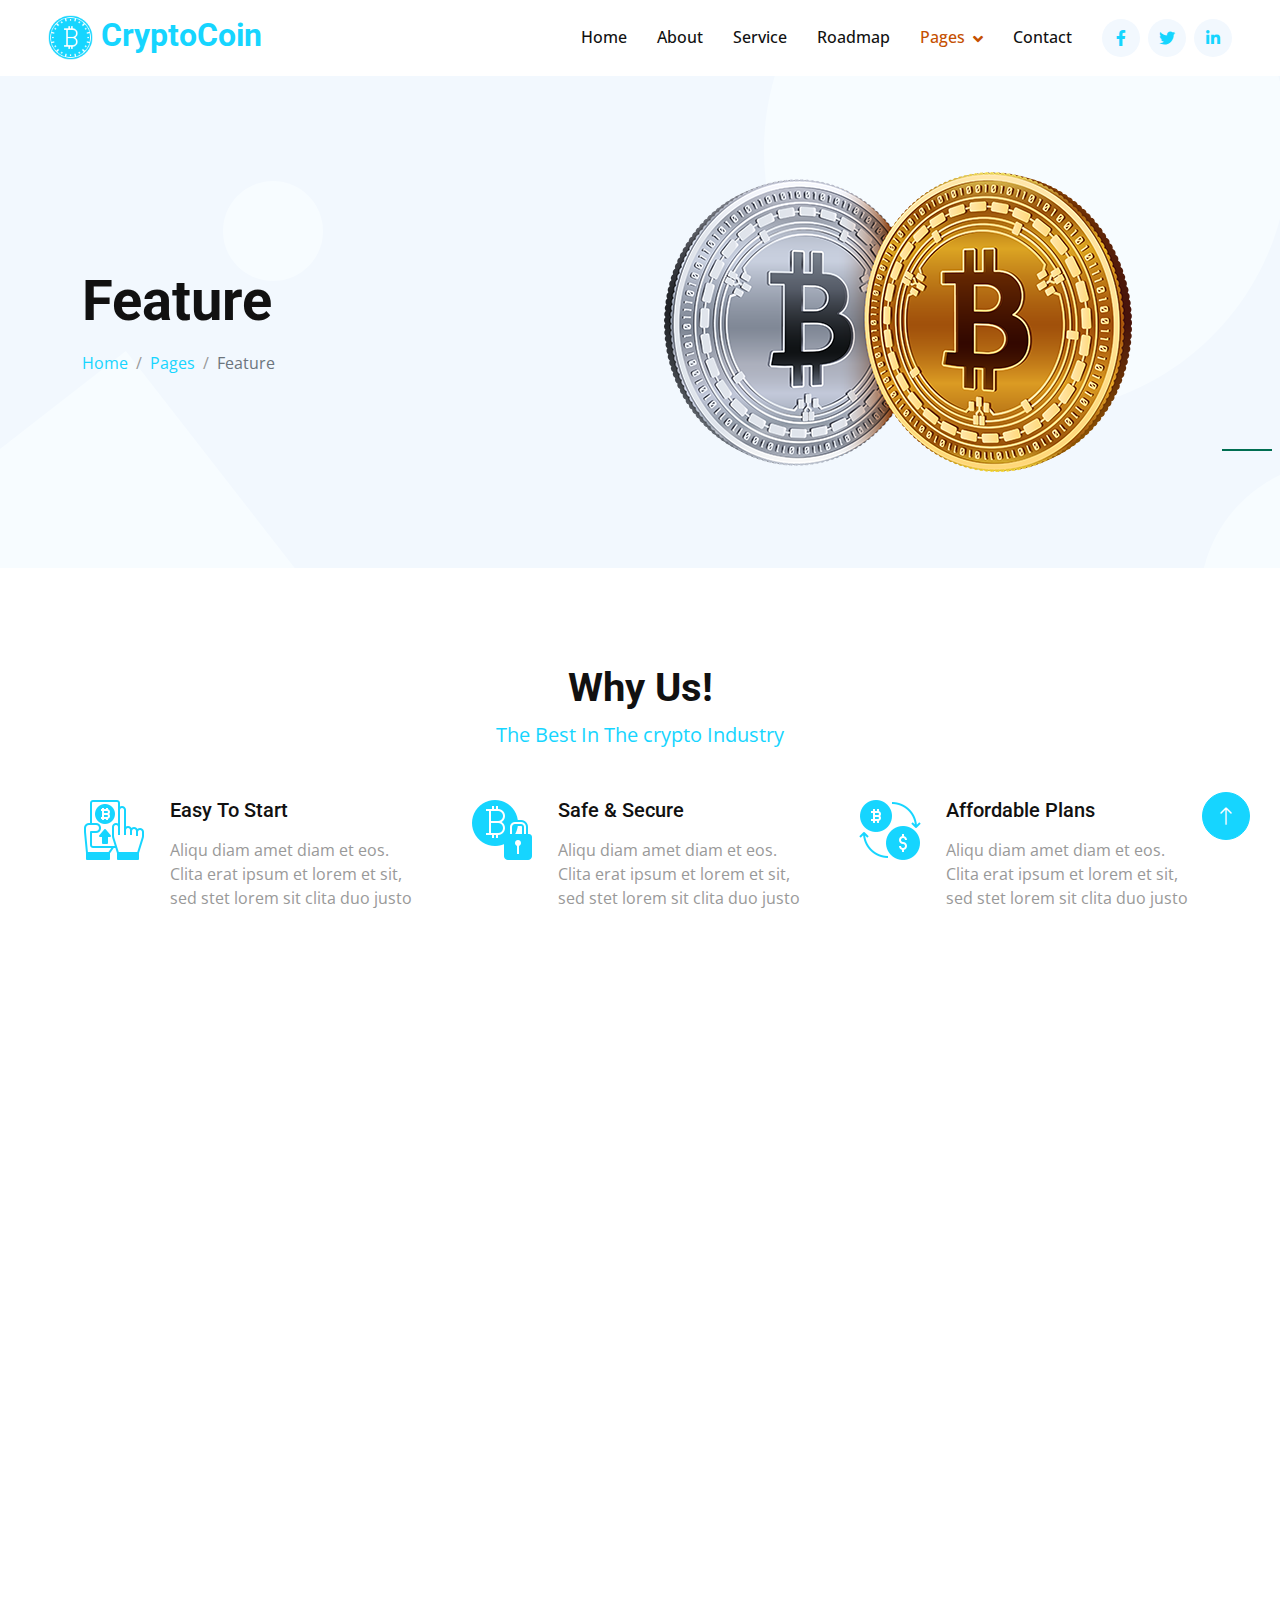
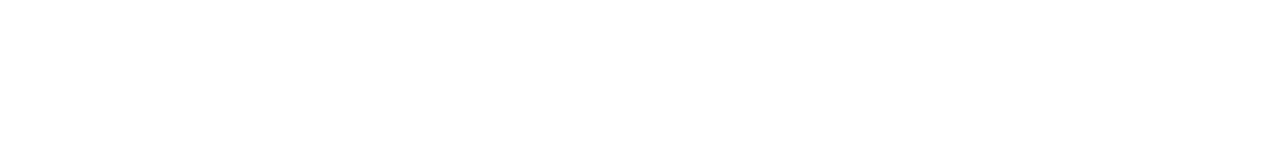
<file: feature.html>
<!DOCTYPE html>
<html lang="en">

<head>
    <meta charset="utf-8">
    <title>CryptoCoin - Free Cryptocurrency Website Template</title>
    <meta content="width=device-width, initial-scale=1.0" name="viewport">
    <meta content="" name="keywords">
    <meta content="" name="description">

    <!-- Favicon -->
    <link href="img/favicon.ico" rel="icon">

    <!-- Google Web Fonts -->
    <link rel="preconnect" href="https://fonts.googleapis.com">
    <link rel="preconnect" href="https://fonts.gstatic.com" crossorigin>
    <link href="https://fonts.googleapis.com/css2?family=Open+Sans:wght@400;500&family=Roboto:wght@500;700&display=swap" rel="stylesheet">  

    <!-- Icon Font Stylesheet -->
    <link href="https://cdnjs.cloudflare.com/ajax/libs/font-awesome/5.10.0/css/all.min.css" rel="stylesheet">
    <link href="https://cdn.jsdelivr.net/npm/bootstrap-icons@1.4.1/font/bootstrap-icons.css" rel="stylesheet">

    <!-- Libraries Stylesheet -->
    <link href="lib/animate/animate.min.css" rel="stylesheet">
    <link href="lib/owlcarousel/assets/owl.carousel.min.css" rel="stylesheet">

    <!-- Customized Bootstrap Stylesheet -->
    <link href="css/bootstrap.min.css" rel="stylesheet">

    <!-- Template Stylesheet -->
    <link href="css/style.css" rel="stylesheet">
</head>

<body>
    <!-- Spinner Start -->
    <div id="spinner" class="show bg-white position-fixed translate-middle w-100 vh-100 top-50 start-50 d-flex align-items-center justify-content-center">
        <div class="spinner-grow text-primary" role="status"></div>
    </div>
    <!-- Spinner End -->


    <!-- Navbar Start -->
    <nav class="navbar navbar-expand-lg bg-white navbar-light sticky-top p-0 px-4 px-lg-5">
        <a href="index.html" class="navbar-brand d-flex align-items-center">
            <h2 class="m-0 text-primary"><img class="img-fluid me-2" src="img/icon-1.png" alt="" style="width: 45px;">CryptoCoin</h2>
        </a>
        <button type="button" class="navbar-toggler" data-bs-toggle="collapse" data-bs-target="#navbarCollapse">
            <span class="navbar-toggler-icon"></span>
        </button>
        <div class="collapse navbar-collapse" id="navbarCollapse">
            <div class="navbar-nav ms-auto py-4 py-lg-0">
                <a href="index.html" class="nav-item nav-link">Home</a>
                <a href="about.html" class="nav-item nav-link">About</a>
                <a href="service.html" class="nav-item nav-link">Service</a>
                <a href="roadmap.html" class="nav-item nav-link">Roadmap</a>
                <div class="nav-item dropdown">
                    <a href="#" class="nav-link dropdown-toggle active" data-bs-toggle="dropdown">Pages</a>
                    <div class="dropdown-menu shadow-sm m-0">
                        <a href="feature.html" class="dropdown-item active">Feature</a>
                        <a href="token.html" class="dropdown-item">Token Sale</a>
                        <a href="faq.html" class="dropdown-item">FAQs</a>
                        <a href="404.html" class="dropdown-item">404 Page</a>
                    </div>
                </div>
                <a href="contact.html" class="nav-item nav-link">Contact</a>
            </div>
            <div class="h-100 d-lg-inline-flex align-items-center d-none">
                <a class="btn btn-square rounded-circle bg-light text-primary me-2" href=""><i class="fab fa-facebook-f"></i></a>
                <a class="btn btn-square rounded-circle bg-light text-primary me-2" href=""><i class="fab fa-twitter"></i></a>
                <a class="btn btn-square rounded-circle bg-light text-primary me-0" href=""><i class="fab fa-linkedin-in"></i></a>
            </div>
        </div>
    </nav>
    <!-- Navbar End -->


    <!-- Header Start -->
    <div class="container-fluid hero-header bg-light py-5 mb-5">
        <div class="container py-5">
            <div class="row g-5 align-items-center">
                <div class="col-lg-6">
                    <h1 class="display-4 mb-3 animated slideInDown">Feature</h1>
                    <nav aria-label="breadcrumb animated slideInDown">
                        <ol class="breadcrumb mb-0">
                            <li class="breadcrumb-item"><a href="#">Home</a></li>
                            <li class="breadcrumb-item"><a href="#">Pages</a></li>
                            <li class="breadcrumb-item active" aria-current="page">Feature</li>
                        </ol>
                    </nav>
                </div>
                <div class="col-lg-6 animated fadeIn">
                    <img class="img-fluid animated pulse infinite" style="animation-duration: 3s;" src="img/hero-2.png" alt="">
                </div>
            </div>
        </div>
    </div>
    <!-- Header End -->


    <!-- Features Start -->
    <div class="container-xxl py-5">
        <div class="container">
            <div class="text-center mx-auto wow fadeInUp" data-wow-delay="0.1s" style="max-width: 500px;">
                <h1 class="display-6">Why Us!</h1>
                <p class="text-primary fs-5 mb-5">The Best In The crypto Industry</p>
            </div>
            <div class="row g-5">
                <div class="col-lg-4 col-md-6 wow fadeInUp" data-wow-delay="0.1s">
                    <div class="d-flex align-items-start">
                        <img class="img-fluid flex-shrink-0" src="img/icon-7.png" alt="">
                        <div class="ps-4">
                            <h5 class="mb-3">Easy To Start</h5>
                            <span>Aliqu diam amet diam et eos. Clita erat ipsum et lorem et sit, sed stet lorem sit clita duo justo</span>
                        </div>
                    </div>
                </div>
                <div class="col-lg-4 col-md-6 wow fadeInUp" data-wow-delay="0.3s">
                    <div class="d-flex align-items-start">
                        <img class="img-fluid flex-shrink-0" src="img/icon-6.png" alt="">
                        <div class="ps-4">
                            <h5 class="mb-3">Safe & Secure</h5>
                            <span>Aliqu diam amet diam et eos. Clita erat ipsum et lorem et sit, sed stet lorem sit clita duo justo</span>
                        </div>
                    </div>
                </div>
                <div class="col-lg-4 col-md-6 wow fadeInUp" data-wow-delay="0.5s">
                    <div class="d-flex align-items-start">
                        <img class="img-fluid flex-shrink-0" src="img/icon-5.png" alt="">
                        <div class="ps-4">
                            <h5 class="mb-3">Affordable Plans</h5>
                            <span>Aliqu diam amet diam et eos. Clita erat ipsum et lorem et sit, sed stet lorem sit clita duo justo</span>
                        </div>
                    </div>
                </div>
                <div class="col-lg-4 col-md-6 wow fadeInUp" data-wow-delay="0.1s">
                    <div class="d-flex align-items-start">
                        <img class="img-fluid flex-shrink-0" src="img/icon-4.png" alt="">
                        <div class="ps-4">
                            <h5 class="mb-3">Secure Storage</h5>
                            <span>Aliqu diam amet diam et eos. Clita erat ipsum et lorem et sit, sed stet lorem sit clita duo justo</span>
                        </div>
                    </div>
                </div>
                <div class="col-lg-4 col-md-6 wow fadeInUp" data-wow-delay="0.3s">
                    <div class="d-flex align-items-start">
                        <img class="img-fluid flex-shrink-0" src="img/icon-3.png" alt="">
                        <div class="ps-4">
                            <h5 class="mb-3">Protected By Insurance</h5>
                            <span>Aliqu diam amet diam et eos. Clita erat ipsum et lorem et sit, sed stet lorem sit clita duo justo</span>
                        </div>
                    </div>
                </div>
                <div class="col-lg-4 col-md-6 wow fadeInUp" data-wow-delay="0.5s">
                    <div class="d-flex align-items-start">
                        <img class="img-fluid flex-shrink-0" src="img/icon-8.png" alt="">
                        <div class="ps-4">
                            <h5 class="mb-3">24/7 Support</h5>
                            <span>Aliqu diam amet diam et eos. Clita erat ipsum et lorem et sit, sed stet lorem sit clita duo justo</span>
                        </div>
                    </div>
                </div>
            </div>
        </div>
    </div>
    <!-- Features End -->


    <!-- Footer Start -->
    <div class="container-fluid bg-light footer mt-5 pt-5 wow fadeIn" data-wow-delay="0.1s">
        <div class="container py-5">
            <div class="row g-5">
                <div class="col-md-6">
                    <h1 class="text-primary mb-4"><img class="img-fluid me-2" src="img/icon-1.png" alt="" style="width: 45px;">CryptoCoin</h1>
                    <span>Diam dolor diam ipsum sit. Aliqu diam amet diam et eos. Clita erat ipsum et lorem et sit, sed stet lorem sit clita. Diam dolor diam ipsum sit. Aliqu diam amet diam et eos. Clita erat ipsum et lorem et sit.</span>
                </div>
                <div class="col-md-6">
                    <h5 class="mb-4">Newsletter</h5>
                    <p>Clita erat ipsum et lorem et sit, sed stet lorem sit clita.</p>
                    <div class="position-relative">
                        <input class="form-control bg-transparent w-100 py-3 ps-4 pe-5" type="text" placeholder="Your email">
                        <button type="button" class="btn btn-primary py-2 px-3 position-absolute top-0 end-0 mt-2 me-2">SignUp</button>
                    </div>
                </div>
                <div class="col-lg-3 col-md-6">
                    <h5 class="mb-4">Get In Touch</h5>
                    <p><i class="fa fa-map-marker-alt me-3"></i>123 Street, New York, USA</p>
                    <p><i class="fa fa-phone-alt me-3"></i>+012 345 67890</p>
                    <p><i class="fa fa-envelope me-3"></i>info@example.com</p>
                </div>
                <div class="col-lg-3 col-md-6">
                    <h5 class="mb-4">Our Services</h5>
                    <a class="btn btn-link" href="">Currency Wallet</a>
                    <a class="btn btn-link" href="">Currency Transaction</a>
                    <a class="btn btn-link" href="">Bitcoin Investment</a>
                    <a class="btn btn-link" href="">Token Sale</a>
                </div>
                <div class="col-lg-3 col-md-6">
                    <h5 class="mb-4">Quick Links</h5>
                    <a class="btn btn-link" href="">About Us</a>
                    <a class="btn btn-link" href="">Contact Us</a>
                    <a class="btn btn-link" href="">Our Services</a>
                    <a class="btn btn-link" href="">Terms & Condition</a>
                </div>
                <div class="col-lg-3 col-md-6">
                    <h5 class="mb-4">Follow Us</h5>
                    <div class="d-flex">
                        <a class="btn btn-square rounded-circle me-1" href=""><i class="fab fa-twitter"></i></a>
                        <a class="btn btn-square rounded-circle me-1" href=""><i class="fab fa-facebook-f"></i></a>
                        <a class="btn btn-square rounded-circle me-1" href=""><i class="fab fa-youtube"></i></a>
                        <a class="btn btn-square rounded-circle me-1" href=""><i class="fab fa-linkedin-in"></i></a>
                    </div>
                </div>
            </div>
        </div>
        <div class="container-fluid copyright">
            <div class="container">
                <div class="row">
                    <div class="col-md-6 text-center text-md-start mb-3 mb-md-0">
                        &copy; <a href="#">Your Site Name</a>, All Right Reserved.
                    </div>
                    <div class="col-md-6 text-center text-md-end">
                        <!--/*** This template is free as long as you keep the footer author’s credit link/attribution link/backlink. If you'd like to use the template without the footer author’s credit link/attribution link/backlink, you can purchase the Credit Removal License from "https://htmlcodex.com/credit-removal". Thank you for your support. ***/-->
                        Designed By <a href="https://htmlcodex.com">HTML Codex</a>
                    </div>
                </div>
            </div>
        </div>
    </div>
    <!-- Footer End -->


    <!-- Back to Top -->
    <a href="#" class="btn btn-lg btn-primary btn-lg-square rounded-circle back-to-top"><i class="bi bi-arrow-up"></i></a>


    <!-- JavaScript Libraries -->
    <script src="https://code.jquery.com/jquery-3.4.1.min.js"></script>
    <script src="https://cdn.jsdelivr.net/npm/bootstrap@5.0.0/dist/js/bootstrap.bundle.min.js"></script>
    <script src="lib/wow/wow.min.js"></script>
    <script src="lib/easing/easing.min.js"></script>
    <script src="lib/waypoints/waypoints.min.js"></script>
    <script src="lib/owlcarousel/owl.carousel.min.js"></script>
    <script src="lib/counterup/counterup.min.js"></script>

    <!-- Template Javascript -->
    <script src="js/main.js"></script>
</body>

</html>
</file>
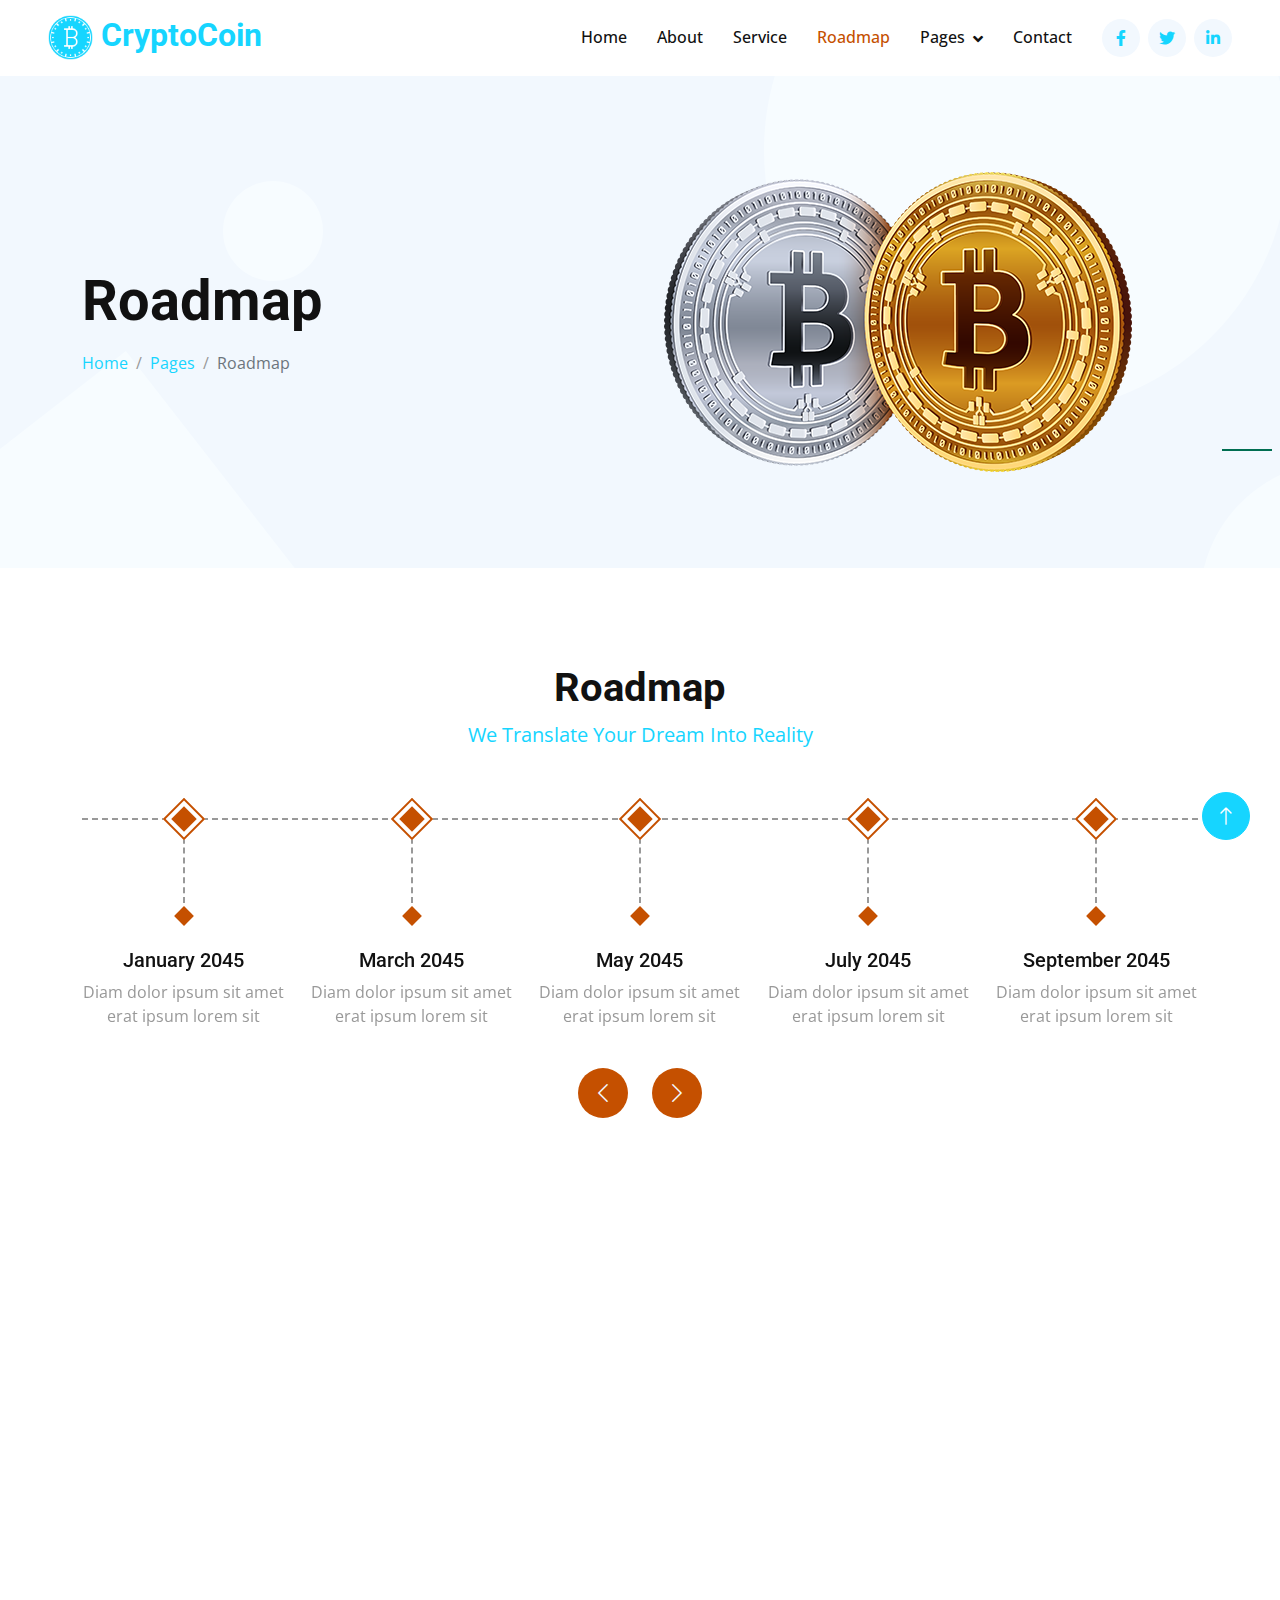
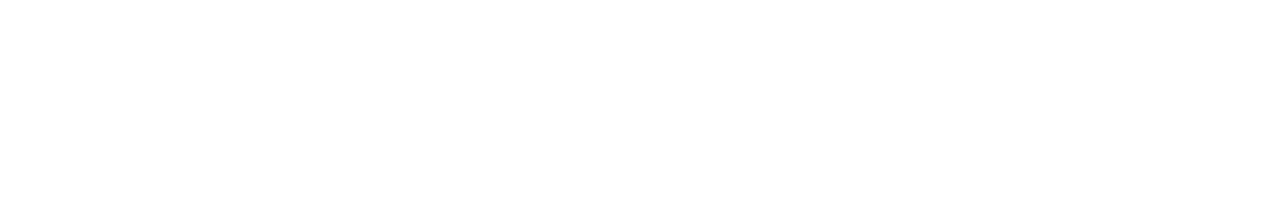
<file: roadmap.html>
<!DOCTYPE html>
<html lang="en">

<head>
    <meta charset="utf-8">
    <title>CryptoCoin - Free Cryptocurrency Website Template</title>
    <meta content="width=device-width, initial-scale=1.0" name="viewport">
    <meta content="" name="keywords">
    <meta content="" name="description">

    <!-- Favicon -->
    <link href="img/favicon.ico" rel="icon">

    <!-- Google Web Fonts -->
    <link rel="preconnect" href="https://fonts.googleapis.com">
    <link rel="preconnect" href="https://fonts.gstatic.com" crossorigin>
    <link href="https://fonts.googleapis.com/css2?family=Open+Sans:wght@400;500&family=Roboto:wght@500;700&display=swap" rel="stylesheet">  

    <!-- Icon Font Stylesheet -->
    <link href="https://cdnjs.cloudflare.com/ajax/libs/font-awesome/5.10.0/css/all.min.css" rel="stylesheet">
    <link href="https://cdn.jsdelivr.net/npm/bootstrap-icons@1.4.1/font/bootstrap-icons.css" rel="stylesheet">

    <!-- Libraries Stylesheet -->
    <link href="lib/animate/animate.min.css" rel="stylesheet">
    <link href="lib/owlcarousel/assets/owl.carousel.min.css" rel="stylesheet">

    <!-- Customized Bootstrap Stylesheet -->
    <link href="css/bootstrap.min.css" rel="stylesheet">

    <!-- Template Stylesheet -->
    <link href="css/style.css" rel="stylesheet">
</head>

<body>
    <!-- Spinner Start -->
    <div id="spinner" class="show bg-white position-fixed translate-middle w-100 vh-100 top-50 start-50 d-flex align-items-center justify-content-center">
        <div class="spinner-grow text-primary" role="status"></div>
    </div>
    <!-- Spinner End -->


    <!-- Navbar Start -->
    <nav class="navbar navbar-expand-lg bg-white navbar-light sticky-top p-0 px-4 px-lg-5">
        <a href="index.html" class="navbar-brand d-flex align-items-center">
            <h2 class="m-0 text-primary"><img class="img-fluid me-2" src="img/icon-1.png" alt="" style="width: 45px;">CryptoCoin</h2>
        </a>
        <button type="button" class="navbar-toggler" data-bs-toggle="collapse" data-bs-target="#navbarCollapse">
            <span class="navbar-toggler-icon"></span>
        </button>
        <div class="collapse navbar-collapse" id="navbarCollapse">
            <div class="navbar-nav ms-auto py-4 py-lg-0">
                <a href="index.html" class="nav-item nav-link">Home</a>
                <a href="about.html" class="nav-item nav-link">About</a>
                <a href="service.html" class="nav-item nav-link">Service</a>
                <a href="roadmap.html" class="nav-item nav-link active">Roadmap</a>
                <div class="nav-item dropdown">
                    <a href="#" class="nav-link dropdown-toggle" data-bs-toggle="dropdown">Pages</a>
                    <div class="dropdown-menu shadow-sm m-0">
                        <a href="feature.html" class="dropdown-item">Feature</a>
                        <a href="token.html" class="dropdown-item">Token Sale</a>
                        <a href="faq.html" class="dropdown-item">FAQs</a>
                        <a href="404.html" class="dropdown-item">404 Page</a>
                    </div>
                </div>
                <a href="contact.html" class="nav-item nav-link">Contact</a>
            </div>
            <div class="h-100 d-lg-inline-flex align-items-center d-none">
                <a class="btn btn-square rounded-circle bg-light text-primary me-2" href=""><i class="fab fa-facebook-f"></i></a>
                <a class="btn btn-square rounded-circle bg-light text-primary me-2" href=""><i class="fab fa-twitter"></i></a>
                <a class="btn btn-square rounded-circle bg-light text-primary me-0" href=""><i class="fab fa-linkedin-in"></i></a>
            </div>
        </div>
    </nav>
    <!-- Navbar End -->


    <!-- Header Start -->
    <div class="container-fluid hero-header bg-light py-5 mb-5">
        <div class="container py-5">
            <div class="row g-5 align-items-center">
                <div class="col-lg-6">
                    <h1 class="display-4 mb-3 animated slideInDown">Roadmap</h1>
                    <nav aria-label="breadcrumb animated slideInDown">
                        <ol class="breadcrumb mb-0">
                            <li class="breadcrumb-item"><a href="#">Home</a></li>
                            <li class="breadcrumb-item"><a href="#">Pages</a></li>
                            <li class="breadcrumb-item active" aria-current="page">Roadmap</li>
                        </ol>
                    </nav>
                </div>
                <div class="col-lg-6 animated fadeIn">
                    <img class="img-fluid animated pulse infinite" style="animation-duration: 3s;" src="img/hero-2.png" alt="">
                </div>
            </div>
        </div>
    </div>
    <!-- Header End -->


    <!-- Roadmap Start -->
    <div class="container-xxl py-5">
        <div class="container">
            <div class="text-center mx-auto wow fadeInUp" data-wow-delay="0.1s" style="max-width: 500px;">
                <h1 class="display-6">Roadmap</h1>
                <p class="text-primary fs-5 mb-5">We Translate Your Dream Into Reality</p>
            </div>
            <div class="owl-carousel roadmap-carousel wow fadeInUp" data-wow-delay="0.1s">
                <div class="roadmap-item">
                    <div class="roadmap-point"><span></span></div>
                    <h5>January 2045</h5>
                    <span>Diam dolor ipsum sit amet erat ipsum lorem sit</span>
                </div>
                <div class="roadmap-item">
                    <div class="roadmap-point"><span></span></div>
                    <h5>March 2045</h5>
                    <span>Diam dolor ipsum sit amet erat ipsum lorem sit</span>
                </div>
                <div class="roadmap-item">
                    <div class="roadmap-point"><span></span></div>
                    <h5>May 2045</h5>
                    <span>Diam dolor ipsum sit amet erat ipsum lorem sit</span>
                </div>
                <div class="roadmap-item">
                    <div class="roadmap-point"><span></span></div>
                    <h5>July 2045</h5>
                    <span>Diam dolor ipsum sit amet erat ipsum lorem sit</span>
                </div>
                <div class="roadmap-item">
                    <div class="roadmap-point"><span></span></div>
                    <h5>September 2045</h5>
                    <span>Diam dolor ipsum sit amet erat ipsum lorem sit</span>
                </div>
                <div class="roadmap-item">
                    <div class="roadmap-point"><span></span></div>
                    <h5>November 2045</h5>
                    <span>Diam dolor ipsum sit amet erat ipsum lorem sit</span>
                </div>
            </div>
        </div>
    </div>
    <!-- Roadmap End -->


    <!-- Footer Start -->
    <div class="container-fluid bg-light footer mt-5 pt-5 wow fadeIn" data-wow-delay="0.1s">
        <div class="container py-5">
            <div class="row g-5">
                <div class="col-md-6">
                    <h1 class="text-primary mb-4"><img class="img-fluid me-2" src="img/icon-1.png" alt="" style="width: 45px;">CryptoCoin</h1>
                    <span>Diam dolor diam ipsum sit. Aliqu diam amet diam et eos. Clita erat ipsum et lorem et sit, sed stet lorem sit clita. Diam dolor diam ipsum sit. Aliqu diam amet diam et eos. Clita erat ipsum et lorem et sit.</span>
                </div>
                <div class="col-md-6">
                    <h5 class="mb-4">Newsletter</h5>
                    <p>Clita erat ipsum et lorem et sit, sed stet lorem sit clita.</p>
                    <div class="position-relative">
                        <input class="form-control bg-transparent w-100 py-3 ps-4 pe-5" type="text" placeholder="Your email">
                        <button type="button" class="btn btn-primary py-2 px-3 position-absolute top-0 end-0 mt-2 me-2">SignUp</button>
                    </div>
                </div>
                <div class="col-lg-3 col-md-6">
                    <h5 class="mb-4">Get In Touch</h5>
                    <p><i class="fa fa-map-marker-alt me-3"></i>123 Street, New York, USA</p>
                    <p><i class="fa fa-phone-alt me-3"></i>+012 345 67890</p>
                    <p><i class="fa fa-envelope me-3"></i>info@example.com</p>
                </div>
                <div class="col-lg-3 col-md-6">
                    <h5 class="mb-4">Our Services</h5>
                    <a class="btn btn-link" href="">Currency Wallet</a>
                    <a class="btn btn-link" href="">Currency Transaction</a>
                    <a class="btn btn-link" href="">Bitcoin Investment</a>
                    <a class="btn btn-link" href="">Token Sale</a>
                </div>
                <div class="col-lg-3 col-md-6">
                    <h5 class="mb-4">Quick Links</h5>
                    <a class="btn btn-link" href="">About Us</a>
                    <a class="btn btn-link" href="">Contact Us</a>
                    <a class="btn btn-link" href="">Our Services</a>
                    <a class="btn btn-link" href="">Terms & Condition</a>
                </div>
                <div class="col-lg-3 col-md-6">
                    <h5 class="mb-4">Follow Us</h5>
                    <div class="d-flex">
                        <a class="btn btn-square rounded-circle me-1" href=""><i class="fab fa-twitter"></i></a>
                        <a class="btn btn-square rounded-circle me-1" href=""><i class="fab fa-facebook-f"></i></a>
                        <a class="btn btn-square rounded-circle me-1" href=""><i class="fab fa-youtube"></i></a>
                        <a class="btn btn-square rounded-circle me-1" href=""><i class="fab fa-linkedin-in"></i></a>
                    </div>
                </div>
            </div>
        </div>
        <div class="container-fluid copyright">
            <div class="container">
                <div class="row">
                    <div class="col-md-6 text-center text-md-start mb-3 mb-md-0">
                        &copy; <a href="#">Your Site Name</a>, All Right Reserved.
                    </div>
                    <div class="col-md-6 text-center text-md-end">
                        <!--/*** This template is free as long as you keep the footer author’s credit link/attribution link/backlink. If you'd like to use the template without the footer author’s credit link/attribution link/backlink, you can purchase the Credit Removal License from "https://htmlcodex.com/credit-removal". Thank you for your support. ***/-->
                        Designed By <a href="https://htmlcodex.com">HTML Codex</a>
                    </div>
                </div>
            </div>
        </div>
    </div>
    <!-- Footer End -->


    <!-- Back to Top -->
    <a href="#" class="btn btn-lg btn-primary btn-lg-square rounded-circle back-to-top"><i class="bi bi-arrow-up"></i></a>


    <!-- JavaScript Libraries -->
    <script src="https://code.jquery.com/jquery-3.4.1.min.js"></script>
    <script src="https://cdn.jsdelivr.net/npm/bootstrap@5.0.0/dist/js/bootstrap.bundle.min.js"></script>
    <script src="lib/wow/wow.min.js"></script>
    <script src="lib/easing/easing.min.js"></script>
    <script src="lib/waypoints/waypoints.min.js"></script>
    <script src="lib/owlcarousel/owl.carousel.min.js"></script>
    <script src="lib/counterup/counterup.min.js"></script>

    <!-- Template Javascript -->
    <script src="js/main.js"></script>
</body>

</html>
</file>
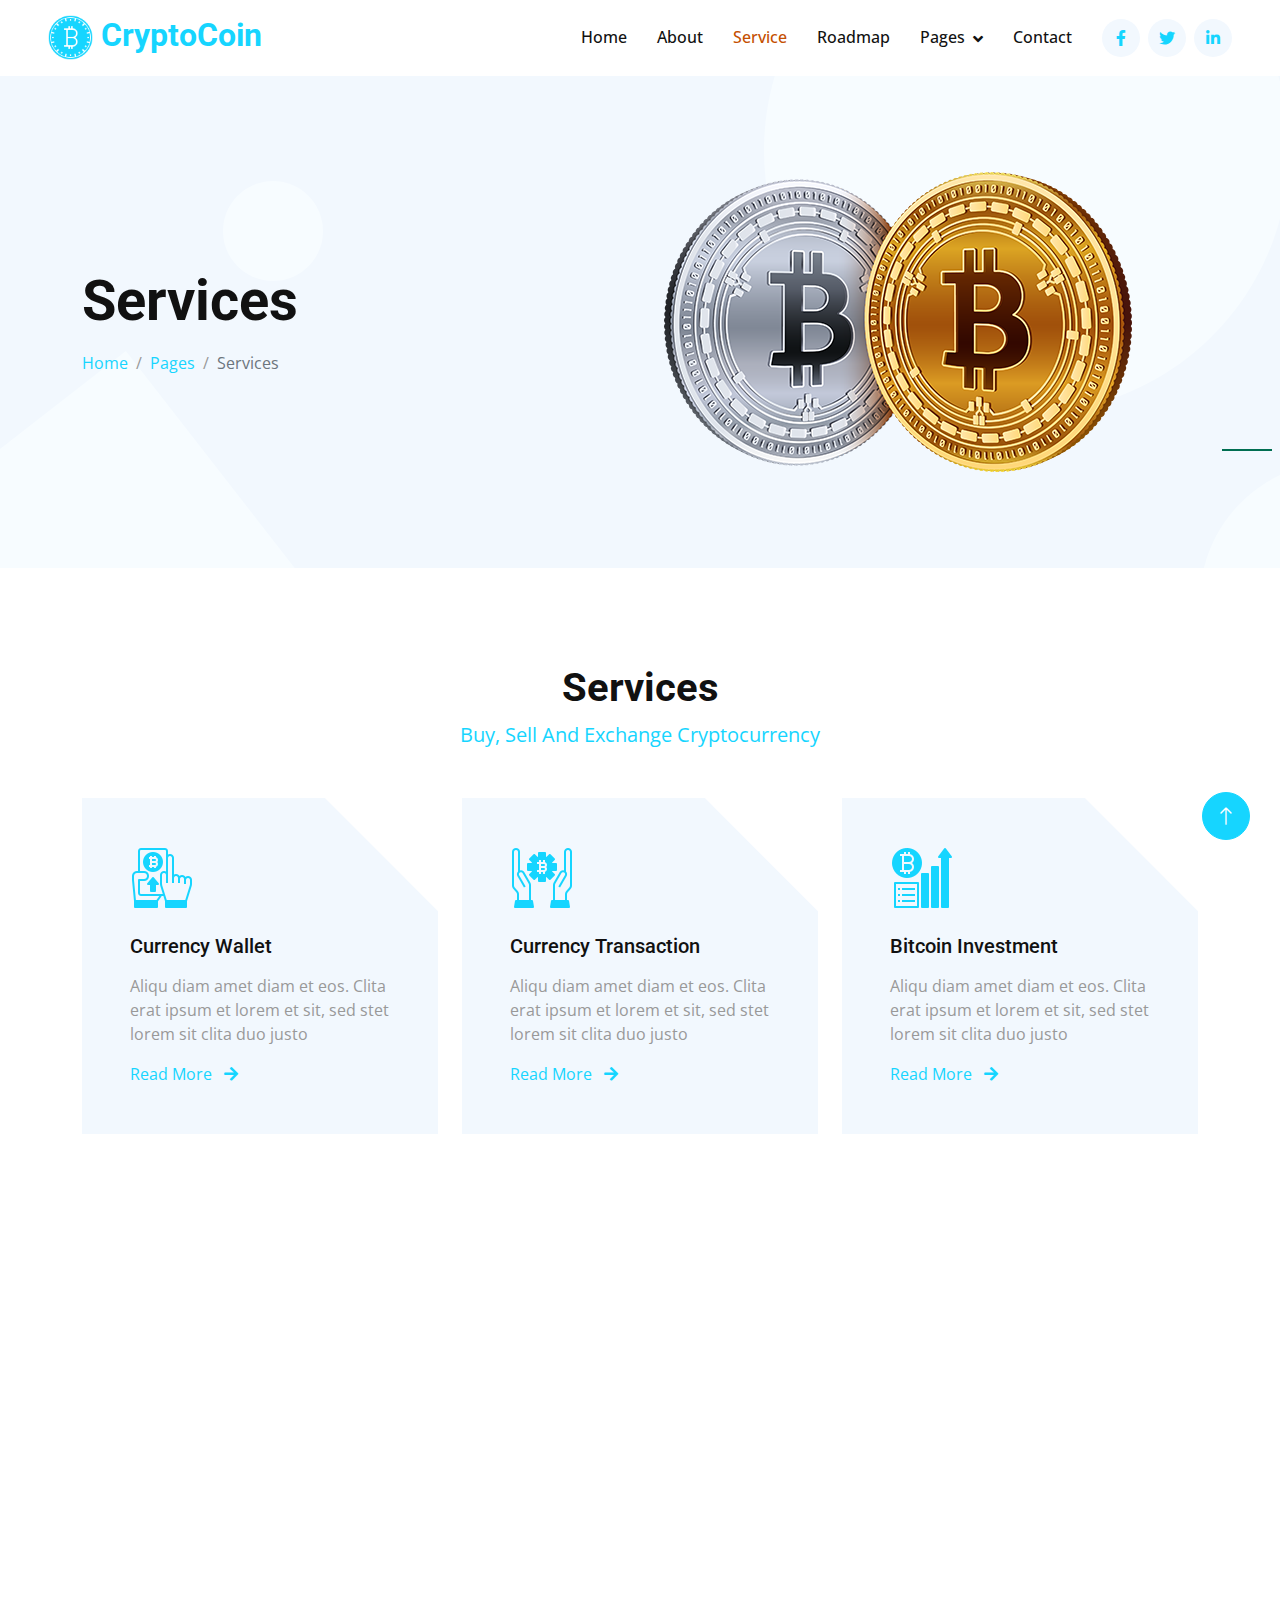
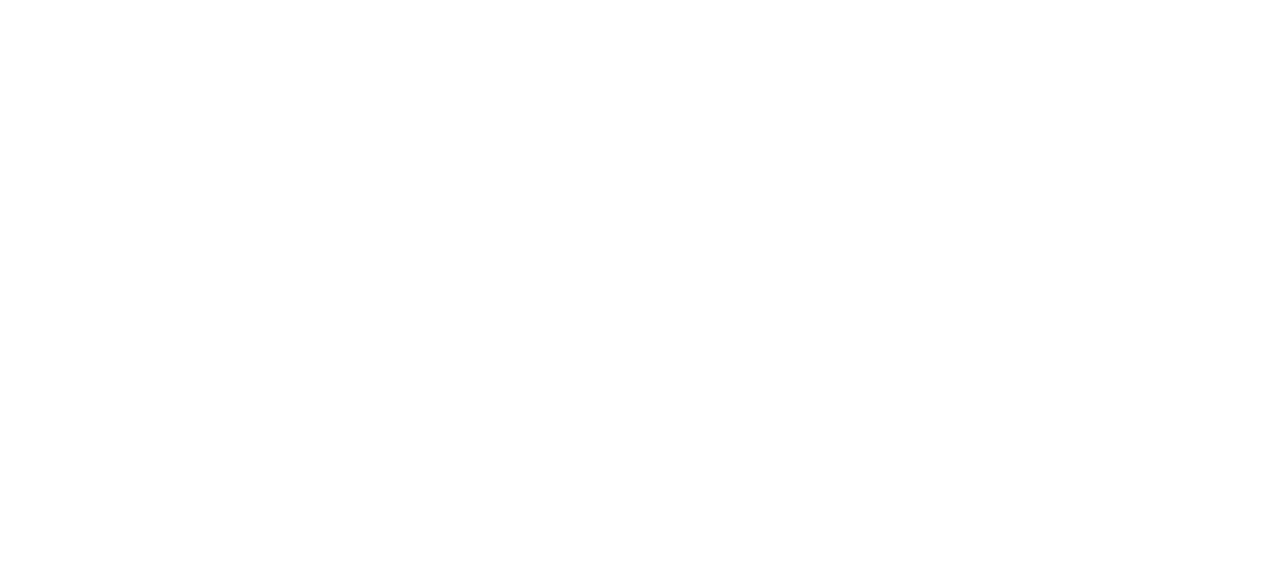
<file: service.html>
<!DOCTYPE html>
<html lang="en">

<head>
    <meta charset="utf-8">
    <title>CryptoCoin - Free Cryptocurrency Website Template</title>
    <meta content="width=device-width, initial-scale=1.0" name="viewport">
    <meta content="" name="keywords">
    <meta content="" name="description">

    <!-- Favicon -->
    <link href="img/favicon.ico" rel="icon">

    <!-- Google Web Fonts -->
    <link rel="preconnect" href="https://fonts.googleapis.com">
    <link rel="preconnect" href="https://fonts.gstatic.com" crossorigin>
    <link href="https://fonts.googleapis.com/css2?family=Open+Sans:wght@400;500&family=Roboto:wght@500;700&display=swap" rel="stylesheet">  

    <!-- Icon Font Stylesheet -->
    <link href="https://cdnjs.cloudflare.com/ajax/libs/font-awesome/5.10.0/css/all.min.css" rel="stylesheet">
    <link href="https://cdn.jsdelivr.net/npm/bootstrap-icons@1.4.1/font/bootstrap-icons.css" rel="stylesheet">

    <!-- Libraries Stylesheet -->
    <link href="lib/animate/animate.min.css" rel="stylesheet">
    <link href="lib/owlcarousel/assets/owl.carousel.min.css" rel="stylesheet">

    <!-- Customized Bootstrap Stylesheet -->
    <link href="css/bootstrap.min.css" rel="stylesheet">

    <!-- Template Stylesheet -->
    <link href="css/style.css" rel="stylesheet">
</head>

<body>
    <!-- Spinner Start -->
    <div id="spinner" class="show bg-white position-fixed translate-middle w-100 vh-100 top-50 start-50 d-flex align-items-center justify-content-center">
        <div class="spinner-grow text-primary" role="status"></div>
    </div>
    <!-- Spinner End -->


    <!-- Navbar Start -->
    <nav class="navbar navbar-expand-lg bg-white navbar-light sticky-top p-0 px-4 px-lg-5">
        <a href="index.html" class="navbar-brand d-flex align-items-center">
            <h2 class="m-0 text-primary"><img class="img-fluid me-2" src="img/icon-1.png" alt="" style="width: 45px;">CryptoCoin</h2>
        </a>
        <button type="button" class="navbar-toggler" data-bs-toggle="collapse" data-bs-target="#navbarCollapse">
            <span class="navbar-toggler-icon"></span>
        </button>
        <div class="collapse navbar-collapse" id="navbarCollapse">
            <div class="navbar-nav ms-auto py-4 py-lg-0">
                <a href="index.html" class="nav-item nav-link">Home</a>
                <a href="about.html" class="nav-item nav-link">About</a>
                <a href="service.html" class="nav-item nav-link active">Service</a>
                <a href="roadmap.html" class="nav-item nav-link">Roadmap</a>
                <div class="nav-item dropdown">
                    <a href="#" class="nav-link dropdown-toggle" data-bs-toggle="dropdown">Pages</a>
                    <div class="dropdown-menu shadow-sm m-0">
                        <a href="feature.html" class="dropdown-item">Feature</a>
                        <a href="token.html" class="dropdown-item">Token Sale</a>
                        <a href="faq.html" class="dropdown-item">FAQs</a>
                        <a href="404.html" class="dropdown-item">404 Page</a>
                    </div>
                </div>
                <a href="contact.html" class="nav-item nav-link">Contact</a>
            </div>
            <div class="h-100 d-lg-inline-flex align-items-center d-none">
                <a class="btn btn-square rounded-circle bg-light text-primary me-2" href=""><i class="fab fa-facebook-f"></i></a>
                <a class="btn btn-square rounded-circle bg-light text-primary me-2" href=""><i class="fab fa-twitter"></i></a>
                <a class="btn btn-square rounded-circle bg-light text-primary me-0" href=""><i class="fab fa-linkedin-in"></i></a>
            </div>
        </div>
    </nav>
    <!-- Navbar End -->


    <!-- Header Start -->
    <div class="container-fluid hero-header bg-light py-5 mb-5">
        <div class="container py-5">
            <div class="row g-5 align-items-center">
                <div class="col-lg-6">
                    <h1 class="display-4 mb-3 animated slideInDown">Services</h1>
                    <nav aria-label="breadcrumb animated slideInDown">
                        <ol class="breadcrumb mb-0">
                            <li class="breadcrumb-item"><a href="#">Home</a></li>
                            <li class="breadcrumb-item"><a href="#">Pages</a></li>
                            <li class="breadcrumb-item active" aria-current="page">Services</li>
                        </ol>
                    </nav>
                </div>
                <div class="col-lg-6 animated fadeIn">
                    <img class="img-fluid animated pulse infinite" style="animation-duration: 3s;" src="img/hero-2.png" alt="">
                </div>
            </div>
        </div>
    </div>
    <!-- Header End -->


    <!-- Service Start -->
    <div class="container-xxl py-5">
        <div class="container">
            <div class="text-center mx-auto wow fadeInUp" data-wow-delay="0.1s" style="max-width: 500px;">
                <h1 class="display-6">Services</h1>
                <p class="text-primary fs-5 mb-5">Buy, Sell And Exchange Cryptocurrency</p>
            </div>
            <div class="row g-4">
                <div class="col-lg-4 col-md-6 wow fadeInUp" data-wow-delay="0.1s">
                    <div class="service-item bg-light p-5">
                        <img class="img-fluid mb-4" src="img/icon-7.png" alt="">
                        <h5 class="mb-3">Currency Wallet</h5>
                        <p>Aliqu diam amet diam et eos. Clita erat ipsum et lorem et sit, sed stet lorem sit clita duo justo</p>
                        <a href="">Read More <i class="fa fa-arrow-right ms-2"></i></a>
                    </div>
                </div>
                <div class="col-lg-4 col-md-6 wow fadeInUp" data-wow-delay="0.3s">
                    <div class="service-item bg-light p-5">
                        <img class="img-fluid mb-4" src="img/icon-3.png" alt="">
                        <h5 class="mb-3">Currency Transaction</h5>
                        <p>Aliqu diam amet diam et eos. Clita erat ipsum et lorem et sit, sed stet lorem sit clita duo justo</p>
                        <a href="">Read More <i class="fa fa-arrow-right ms-2"></i></a>
                    </div>
                </div>
                <div class="col-lg-4 col-md-6 wow fadeInUp" data-wow-delay="0.5s">
                    <div class="service-item bg-light p-5">
                        <img class="img-fluid mb-4" src="img/icon-9.png" alt="">
                        <h5 class="mb-3">Bitcoin Investment</h5>
                        <p>Aliqu diam amet diam et eos. Clita erat ipsum et lorem et sit, sed stet lorem sit clita duo justo</p>
                        <a href="">Read More <i class="fa fa-arrow-right ms-2"></i></a>
                    </div>
                </div>
                <div class="col-lg-4 col-md-6 wow fadeInUp" data-wow-delay="0.1s">
                    <div class="service-item bg-light p-5">
                        <img class="img-fluid mb-4" src="img/icon-5.png" alt="">
                        <h5 class="mb-3">Currency Exchange</h5>
                        <p>Aliqu diam amet diam et eos. Clita erat ipsum et lorem et sit, sed stet lorem sit clita duo justo</p>
                        <a href="">Read More <i class="fa fa-arrow-right ms-2"></i></a>
                    </div>
                </div>
                <div class="col-lg-4 col-md-6 wow fadeInUp" data-wow-delay="0.3s">
                    <div class="service-item bg-light p-5">
                        <img class="img-fluid mb-4" src="img/icon-2.png" alt="">
                        <h5 class="mb-3">Bitcoin Escrow</h5>
                        <p>Aliqu diam amet diam et eos. Clita erat ipsum et lorem et sit, sed stet lorem sit clita duo justo</p>
                        <a href="">Read More <i class="fa fa-arrow-right ms-2"></i></a>
                    </div>
                </div>
                <div class="col-lg-4 col-md-6 wow fadeInUp" data-wow-delay="0.5s">
                    <div class="service-item bg-light p-5">
                        <img class="img-fluid mb-4" src="img/icon-8.png" alt="">
                        <h5 class="mb-3">Token Sale</h5>
                        <p>Aliqu diam amet diam et eos. Clita erat ipsum et lorem et sit, sed stet lorem sit clita duo justo</p>
                        <a href="">Read More <i class="fa fa-arrow-right ms-2"></i></a>
                    </div>
                </div>
            </div>
        </div>
    </div>
    <!-- Service End -->


    <!-- Footer Start -->
    <div class="container-fluid bg-light footer mt-5 pt-5 wow fadeIn" data-wow-delay="0.1s">
        <div class="container py-5">
            <div class="row g-5">
                <div class="col-md-6">
                    <h1 class="text-primary mb-4"><img class="img-fluid me-2" src="img/icon-1.png" alt="" style="width: 45px;">CryptoCoin</h1>
                    <span>Diam dolor diam ipsum sit. Aliqu diam amet diam et eos. Clita erat ipsum et lorem et sit, sed stet lorem sit clita. Diam dolor diam ipsum sit. Aliqu diam amet diam et eos. Clita erat ipsum et lorem et sit.</span>
                </div>
                <div class="col-md-6">
                    <h5 class="mb-4">Newsletter</h5>
                    <p>Clita erat ipsum et lorem et sit, sed stet lorem sit clita.</p>
                    <div class="position-relative">
                        <input class="form-control bg-transparent w-100 py-3 ps-4 pe-5" type="text" placeholder="Your email">
                        <button type="button" class="btn btn-primary py-2 px-3 position-absolute top-0 end-0 mt-2 me-2">SignUp</button>
                    </div>
                </div>
                <div class="col-lg-3 col-md-6">
                    <h5 class="mb-4">Get In Touch</h5>
                    <p><i class="fa fa-map-marker-alt me-3"></i>123 Street, New York, USA</p>
                    <p><i class="fa fa-phone-alt me-3"></i>+012 345 67890</p>
                    <p><i class="fa fa-envelope me-3"></i>info@example.com</p>
                </div>
                <div class="col-lg-3 col-md-6">
                    <h5 class="mb-4">Our Services</h5>
                    <a class="btn btn-link" href="">Currency Wallet</a>
                    <a class="btn btn-link" href="">Currency Transaction</a>
                    <a class="btn btn-link" href="">Bitcoin Investment</a>
                    <a class="btn btn-link" href="">Token Sale</a>
                </div>
                <div class="col-lg-3 col-md-6">
                    <h5 class="mb-4">Quick Links</h5>
                    <a class="btn btn-link" href="">About Us</a>
                    <a class="btn btn-link" href="">Contact Us</a>
                    <a class="btn btn-link" href="">Our Services</a>
                    <a class="btn btn-link" href="">Terms & Condition</a>
                </div>
                <div class="col-lg-3 col-md-6">
                    <h5 class="mb-4">Follow Us</h5>
                    <div class="d-flex">
                        <a class="btn btn-square rounded-circle me-1" href=""><i class="fab fa-twitter"></i></a>
                        <a class="btn btn-square rounded-circle me-1" href=""><i class="fab fa-facebook-f"></i></a>
                        <a class="btn btn-square rounded-circle me-1" href=""><i class="fab fa-youtube"></i></a>
                        <a class="btn btn-square rounded-circle me-1" href=""><i class="fab fa-linkedin-in"></i></a>
                    </div>
                </div>
            </div>
        </div>
        <div class="container-fluid copyright">
            <div class="container">
                <div class="row">
                    <div class="col-md-6 text-center text-md-start mb-3 mb-md-0">
                        &copy; <a href="#">Your Site Name</a>, All Right Reserved.
                    </div>
                    <div class="col-md-6 text-center text-md-end">
                        <!--/*** This template is free as long as you keep the footer author’s credit link/attribution link/backlink. If you'd like to use the template without the footer author’s credit link/attribution link/backlink, you can purchase the Credit Removal License from "https://htmlcodex.com/credit-removal". Thank you for your support. ***/-->
                        Designed By <a href="https://htmlcodex.com">HTML Codex</a>
                    </div>
                </div>
            </div>
        </div>
    </div>
    <!-- Footer End -->


    <!-- Back to Top -->
    <a href="#" class="btn btn-lg btn-primary btn-lg-square rounded-circle back-to-top"><i class="bi bi-arrow-up"></i></a>


    <!-- JavaScript Libraries -->
    <script src="https://code.jquery.com/jquery-3.4.1.min.js"></script>
    <script src="https://cdn.jsdelivr.net/npm/bootstrap@5.0.0/dist/js/bootstrap.bundle.min.js"></script>
    <script src="lib/wow/wow.min.js"></script>
    <script src="lib/easing/easing.min.js"></script>
    <script src="lib/waypoints/waypoints.min.js"></script>
    <script src="lib/owlcarousel/owl.carousel.min.js"></script>
    <script src="lib/counterup/counterup.min.js"></script>

    <!-- Template Javascript -->
    <script src="js/main.js"></script>
</body>

</html>
</file>
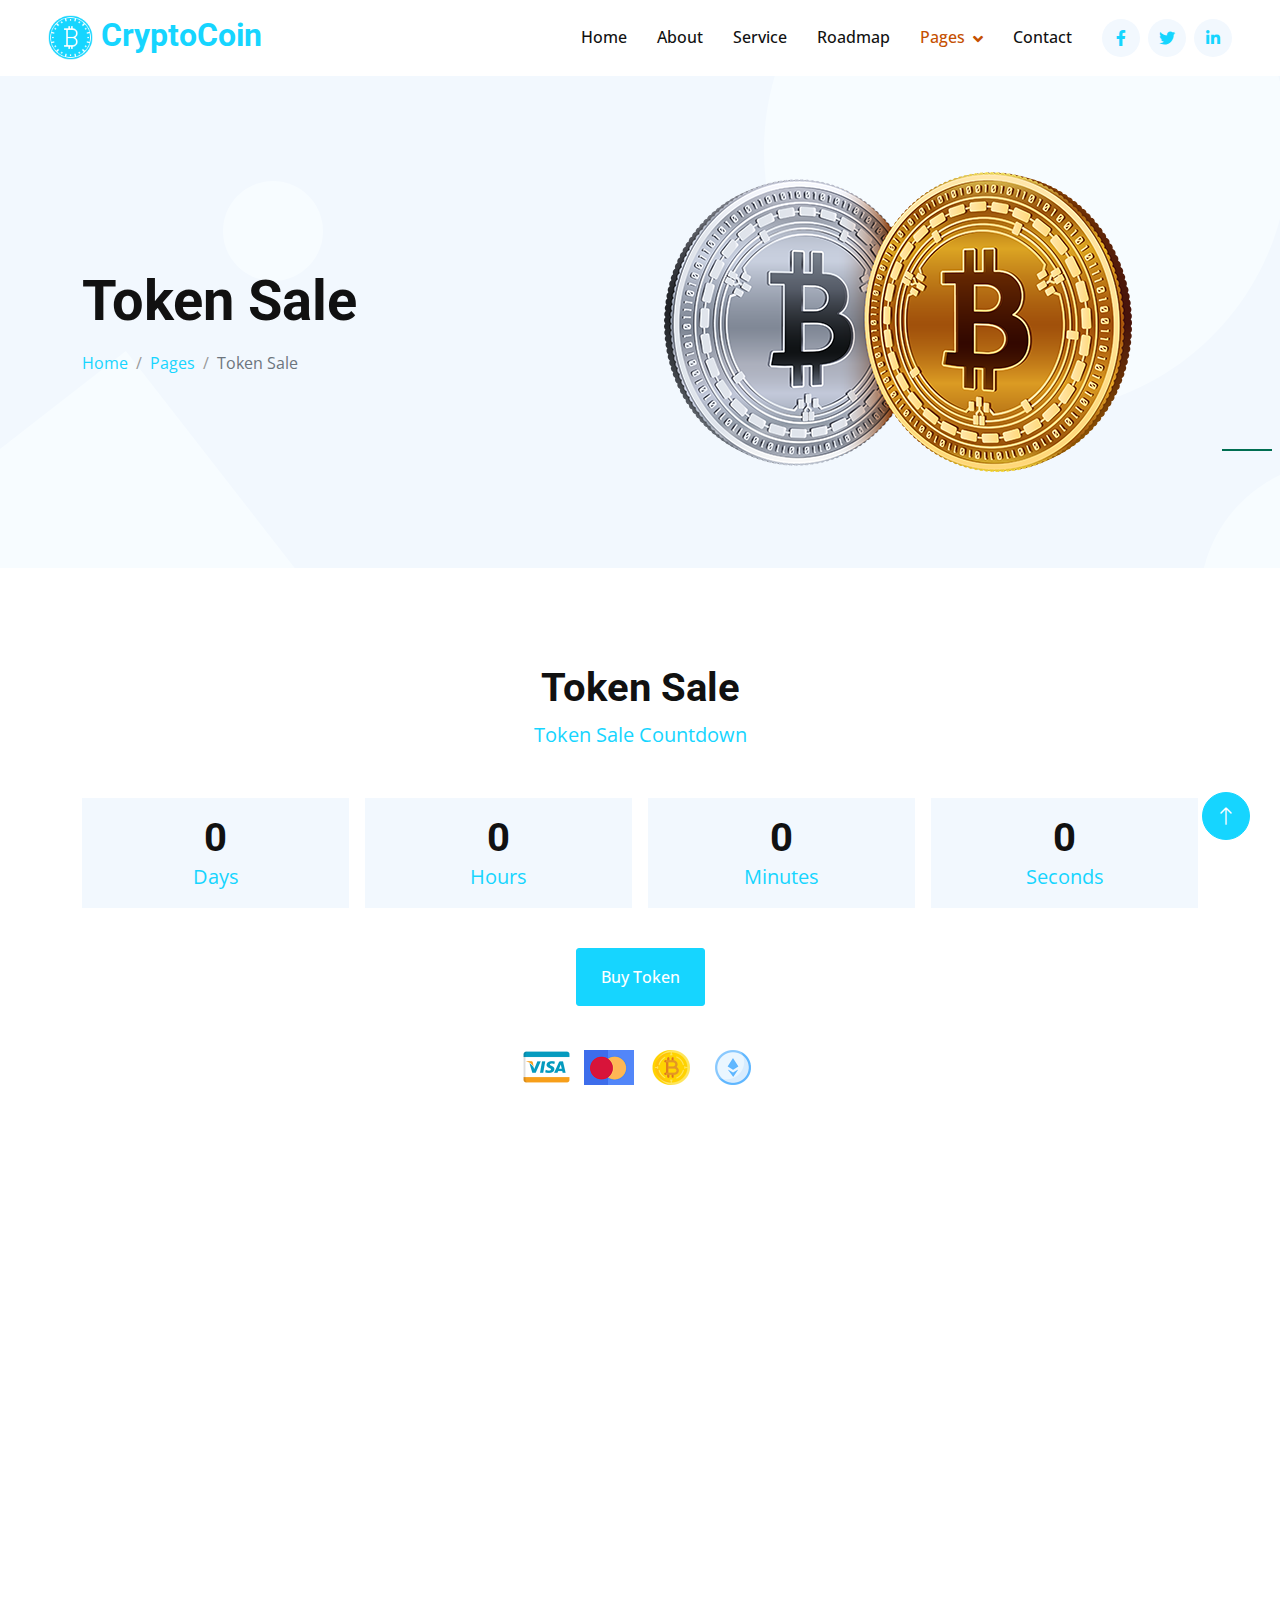
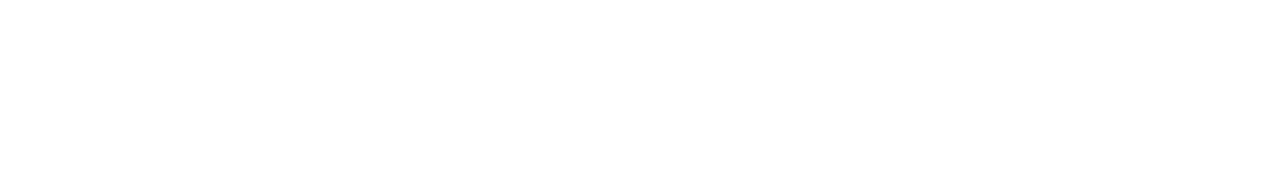
<file: token.html>
<!DOCTYPE html>
<html lang="en">

<head>
    <meta charset="utf-8">
    <title>CryptoCoin - Free Cryptocurrency Website Template</title>
    <meta content="width=device-width, initial-scale=1.0" name="viewport">
    <meta content="" name="keywords">
    <meta content="" name="description">

    <!-- Favicon -->
    <link href="img/favicon.ico" rel="icon">

    <!-- Google Web Fonts -->
    <link rel="preconnect" href="https://fonts.googleapis.com">
    <link rel="preconnect" href="https://fonts.gstatic.com" crossorigin>
    <link href="https://fonts.googleapis.com/css2?family=Open+Sans:wght@400;500&family=Roboto:wght@500;700&display=swap" rel="stylesheet">  

    <!-- Icon Font Stylesheet -->
    <link href="https://cdnjs.cloudflare.com/ajax/libs/font-awesome/5.10.0/css/all.min.css" rel="stylesheet">
    <link href="https://cdn.jsdelivr.net/npm/bootstrap-icons@1.4.1/font/bootstrap-icons.css" rel="stylesheet">

    <!-- Libraries Stylesheet -->
    <link href="lib/animate/animate.min.css" rel="stylesheet">
    <link href="lib/owlcarousel/assets/owl.carousel.min.css" rel="stylesheet">

    <!-- Customized Bootstrap Stylesheet -->
    <link href="css/bootstrap.min.css" rel="stylesheet">

    <!-- Template Stylesheet -->
    <link href="css/style.css" rel="stylesheet">
</head>

<body>
    <!-- Spinner Start -->
    <div id="spinner" class="show bg-white position-fixed translate-middle w-100 vh-100 top-50 start-50 d-flex align-items-center justify-content-center">
        <div class="spinner-grow text-primary" role="status"></div>
    </div>
    <!-- Spinner End -->


    <!-- Navbar Start -->
    <nav class="navbar navbar-expand-lg bg-white navbar-light sticky-top p-0 px-4 px-lg-5">
        <a href="index.html" class="navbar-brand d-flex align-items-center">
            <h2 class="m-0 text-primary"><img class="img-fluid me-2" src="img/icon-1.png" alt="" style="width: 45px;">CryptoCoin</h2>
        </a>
        <button type="button" class="navbar-toggler" data-bs-toggle="collapse" data-bs-target="#navbarCollapse">
            <span class="navbar-toggler-icon"></span>
        </button>
        <div class="collapse navbar-collapse" id="navbarCollapse">
            <div class="navbar-nav ms-auto py-4 py-lg-0">
                <a href="index.html" class="nav-item nav-link">Home</a>
                <a href="about.html" class="nav-item nav-link">About</a>
                <a href="service.html" class="nav-item nav-link">Service</a>
                <a href="roadmap.html" class="nav-item nav-link">Roadmap</a>
                <div class="nav-item dropdown">
                    <a href="#" class="nav-link dropdown-toggle active" data-bs-toggle="dropdown">Pages</a>
                    <div class="dropdown-menu shadow-sm m-0">
                        <a href="feature.html" class="dropdown-item">Feature</a>
                        <a href="token.html" class="dropdown-item active">Token Sale</a>
                        <a href="faq.html" class="dropdown-item">FAQs</a>
                        <a href="404.html" class="dropdown-item">404 Page</a>
                    </div>
                </div>
                <a href="contact.html" class="nav-item nav-link">Contact</a>
            </div>
            <div class="h-100 d-lg-inline-flex align-items-center d-none">
                <a class="btn btn-square rounded-circle bg-light text-primary me-2" href=""><i class="fab fa-facebook-f"></i></a>
                <a class="btn btn-square rounded-circle bg-light text-primary me-2" href=""><i class="fab fa-twitter"></i></a>
                <a class="btn btn-square rounded-circle bg-light text-primary me-0" href=""><i class="fab fa-linkedin-in"></i></a>
            </div>
        </div>
    </nav>
    <!-- Navbar End -->


    <!-- Header Start -->
    <div class="container-fluid hero-header bg-light py-5 mb-5">
        <div class="container py-5">
            <div class="row g-5 align-items-center">
                <div class="col-lg-6">
                    <h1 class="display-4 mb-3 animated slideInDown">Token Sale</h1>
                    <nav aria-label="breadcrumb animated slideInDown">
                        <ol class="breadcrumb mb-0">
                            <li class="breadcrumb-item"><a href="#">Home</a></li>
                            <li class="breadcrumb-item"><a href="#">Pages</a></li>
                            <li class="breadcrumb-item active" aria-current="page">Token Sale</li>
                        </ol>
                    </nav>
                </div>
                <div class="col-lg-6 animated fadeIn">
                    <img class="img-fluid animated pulse infinite" style="animation-duration: 3s;" src="img/hero-2.png" alt="">
                </div>
            </div>
        </div>
    </div>
    <!-- Header End -->


    <!-- Token Sale Start -->
    <div class="container-xxl py-5">
        <div class="container">
            <div class="text-center mx-auto wow fadeInUp" data-wow-delay="0.1s" style="max-width: 500px;">
                <h1 class="display-6">Token Sale</h1>
                <p class="text-primary fs-5 mb-5">Token Sale Countdown</p>
            </div>
            <div class="row g-3">
                <div class="col-6 col-md-3 wow fadeIn" data-wow-delay="0.1s">
                    <div class="bg-light text-center p-3">
                        <h1 class="mb-0">0</h1>
                        <span class="text-primary fs-5">Days</span>
                    </div>
                </div>
                <div class="col-6 col-md-3 wow fadeIn" data-wow-delay="0.3s">
                    <div class="bg-light text-center p-3">
                        <h1 class="mb-0">0</h1>
                        <span class="text-primary fs-5">Hours</span>
                    </div>
                </div>
                <div class="col-6 col-md-3 wow fadeIn" data-wow-delay="0.5s">
                    <div class="bg-light text-center p-3">
                        <h1 class="mb-0">0</h1>
                        <span class="text-primary fs-5">Minutes</span>
                    </div>
                </div>
                <div class="col-6 col-md-3 wow fadeIn" data-wow-delay="0.7s">
                    <div class="bg-light text-center p-3">
                        <h1 class="mb-0">0</h1>
                        <span class="text-primary fs-5">Seconds</span>
                    </div>
                </div>
                <div class="col-12 text-center py-4">
                    <a class="btn btn-primary py-3 px-4" href="">Buy Token</a>
                </div>
                <div class="col-12 text-center">
                    <img class="img-fluid m-1" src="img/payment-1.png" alt="" style="width: 50px;">
                    <img class="img-fluid m-1" src="img/payment-2.png" alt="" style="width: 50px;">
                    <img class="img-fluid m-1" src="img/payment-3.png" alt="" style="width: 50px;">
                    <img class="img-fluid m-1" src="img/payment-4.png" alt="" style="width: 50px;">
                </div>
            </div>
        </div>
    </div>
    <!-- Token Sale Start -->


    <!-- Footer Start -->
    <div class="container-fluid bg-light footer mt-5 pt-5 wow fadeIn" data-wow-delay="0.1s">
        <div class="container py-5">
            <div class="row g-5">
                <div class="col-md-6">
                    <h1 class="text-primary mb-4"><img class="img-fluid me-2" src="img/icon-1.png" alt="" style="width: 45px;">CryptoCoin</h1>
                    <span>Diam dolor diam ipsum sit. Aliqu diam amet diam et eos. Clita erat ipsum et lorem et sit, sed stet lorem sit clita. Diam dolor diam ipsum sit. Aliqu diam amet diam et eos. Clita erat ipsum et lorem et sit.</span>
                </div>
                <div class="col-md-6">
                    <h5 class="mb-4">Newsletter</h5>
                    <p>Clita erat ipsum et lorem et sit, sed stet lorem sit clita.</p>
                    <div class="position-relative">
                        <input class="form-control bg-transparent w-100 py-3 ps-4 pe-5" type="text" placeholder="Your email">
                        <button type="button" class="btn btn-primary py-2 px-3 position-absolute top-0 end-0 mt-2 me-2">SignUp</button>
                    </div>
                </div>
                <div class="col-lg-3 col-md-6">
                    <h5 class="mb-4">Get In Touch</h5>
                    <p><i class="fa fa-map-marker-alt me-3"></i>123 Street, New York, USA</p>
                    <p><i class="fa fa-phone-alt me-3"></i>+012 345 67890</p>
                    <p><i class="fa fa-envelope me-3"></i>info@example.com</p>
                </div>
                <div class="col-lg-3 col-md-6">
                    <h5 class="mb-4">Our Services</h5>
                    <a class="btn btn-link" href="">Currency Wallet</a>
                    <a class="btn btn-link" href="">Currency Transaction</a>
                    <a class="btn btn-link" href="">Bitcoin Investment</a>
                    <a class="btn btn-link" href="">Token Sale</a>
                </div>
                <div class="col-lg-3 col-md-6">
                    <h5 class="mb-4">Quick Links</h5>
                    <a class="btn btn-link" href="">About Us</a>
                    <a class="btn btn-link" href="">Contact Us</a>
                    <a class="btn btn-link" href="">Our Services</a>
                    <a class="btn btn-link" href="">Terms & Condition</a>
                </div>
                <div class="col-lg-3 col-md-6">
                    <h5 class="mb-4">Follow Us</h5>
                    <div class="d-flex">
                        <a class="btn btn-square rounded-circle me-1" href=""><i class="fab fa-twitter"></i></a>
                        <a class="btn btn-square rounded-circle me-1" href=""><i class="fab fa-facebook-f"></i></a>
                        <a class="btn btn-square rounded-circle me-1" href=""><i class="fab fa-youtube"></i></a>
                        <a class="btn btn-square rounded-circle me-1" href=""><i class="fab fa-linkedin-in"></i></a>
                    </div>
                </div>
            </div>
        </div>
        <div class="container-fluid copyright">
            <div class="container">
                <div class="row">
                    <div class="col-md-6 text-center text-md-start mb-3 mb-md-0">
                        &copy; <a href="#">Your Site Name</a>, All Right Reserved.
                    </div>
                    <div class="col-md-6 text-center text-md-end">
                        <!--/*** This template is free as long as you keep the footer author’s credit link/attribution link/backlink. If you'd like to use the template without the footer author’s credit link/attribution link/backlink, you can purchase the Credit Removal License from "https://htmlcodex.com/credit-removal". Thank you for your support. ***/-->
                        Designed By <a href="https://htmlcodex.com">HTML Codex</a>
                    </div>
                </div>
            </div>
        </div>
    </div>
    <!-- Footer End -->


    <!-- Back to Top -->
    <a href="#" class="btn btn-lg btn-primary btn-lg-square rounded-circle back-to-top"><i class="bi bi-arrow-up"></i></a>


    <!-- JavaScript Libraries -->
    <script src="https://code.jquery.com/jquery-3.4.1.min.js"></script>
    <script src="https://cdn.jsdelivr.net/npm/bootstrap@5.0.0/dist/js/bootstrap.bundle.min.js"></script>
    <script src="lib/wow/wow.min.js"></script>
    <script src="lib/easing/easing.min.js"></script>
    <script src="lib/waypoints/waypoints.min.js"></script>
    <script src="lib/owlcarousel/owl.carousel.min.js"></script>
    <script src="lib/counterup/counterup.min.js"></script>

    <!-- Template Javascript -->
    <script src="js/main.js"></script>
</body>

</html>
</file>
<file: css/style.css>
/********** Template CSS **********/
:root {
    --primary: #c55000;
    --secondary: #999999;
    --light: #F2F8FE;
    --dark: #111111;
}

.back-to-top {
    position: fixed;
    display: none;
    right: 30px;
    bottom: 60px;
    z-index: 99;
}

h4,
h5,
h6,
.h4,
.h5,
.h6 {
    font-weight: 500 !important;
}


/*** Spinner ***/
#spinner {
    opacity: 0;
    visibility: hidden;
    transition: opacity .5s ease-out, visibility 0s linear .5s;
    z-index: 99999;
}

#spinner.show {
    transition: opacity .5s ease-out, visibility 0s linear 0s;
    visibility: visible;
    opacity: 1;
}


/*** Button ***/
.btn {
    font-weight: 500;
    transition: .5s;
}

.btn.btn-primary {
    color: #FFFFFF;
}

.btn-square {
    width: 38px;
    height: 38px;
}

.btn-sm-square {
    width: 32px;
    height: 32px;
}

.btn-lg-square {
    width: 48px;
    height: 48px;
}

.btn-square,
.btn-sm-square,
.btn-lg-square {
    padding: 0;
    display: flex;
    align-items: center;
    justify-content: center;
    font-weight: normal;
}


/*** Navbar ***/
.navbar.sticky-top {
    top: -100px;
    transition: .5s;
}

.navbar .navbar-brand {
    height: 75px;
}

.navbar .navbar-nav .nav-link {
    margin-right: 30px;
    padding: 25px 0;
    color: var(--dark);
    font-weight: 500;
    outline: none;
}

.navbar .navbar-nav .nav-link:hover,
.navbar .navbar-nav .nav-link.active {
    color: var(--primary);
}

.navbar .dropdown-toggle::after {
    border: none;
    content: "\f107";
    font-family: "Font Awesome 5 Free";
    font-weight: 900;
    vertical-align: middle;
    margin-left: 8px;
}

@media (max-width: 991.98px) {
    .navbar .navbar-nav .nav-link  {
        margin-right: 0;
        padding: 10px 0;
    }

    .navbar .navbar-nav {
        border-top: 1px solid #EEEEEE;
    }
}

@media (min-width: 992px) {
    .navbar .nav-item .dropdown-menu {
        display: block;
        border: none;
        margin-top: 0;
        top: 150%;
        opacity: 0;
        visibility: hidden;
        transition: .5s;
    }

    .navbar .nav-item:hover .dropdown-menu {
        top: 100%;
        visibility: visible;
        transition: .5s;
        opacity: 1;
    }
}

.navbar .btn:hover {
    color: #FFFFFF !important;
    background: var(--primary) !important;
}


/*** Header ***/
.hero-header{
    /* background-color: #111111 !important; */
    background-image: url("../img/banner-bg.svg") !important;
}
.hero-header .breadcrumb-item+.breadcrumb-item::before {
    color: var(--secondary);
}


/*** Service ***/
.service-item {
    position: relative;
    overflow: hidden;
}

.service-item::after {
    position: absolute;
    content: "";
    width: 0;
    height: 0;
    top: -80px;
    right: -80px;
    border: 80px solid;
    transform: rotate(45deg);
    opacity: 1;
    transition: .5s;
}

.service-item.bg-white::after {
    border-color: transparent transparent var(--light) transparent;
}

.service-item.bg-light::after {
    border-color: transparent transparent #FFFFFF transparent;
}

.service-item:hover::after {
    opacity: 0;
}


/*** Roadmap ***/
.roadmap-carousel {
    position: relative;
}

.roadmap-carousel::before {
    position: absolute;
    content: "";
    height: 0;
    width: 100%;
    top: 20px;
    left: 0;
    border-top: 2px dashed var(--secondary);
}

.roadmap-carousel .roadmap-item .roadmap-point {
    position: absolute;
    width: 30px;
    height: 30px;
    top: 6px;
    left: 50%;
    margin-left: -15px;
    background: #FFFFFF;
    border: 2px solid var(--primary);
    transform: rotate(45deg);
    display: flex;
    align-items: center;
    justify-content: center;
}

.roadmap-carousel .roadmap-item .roadmap-point span {
    display: block;
    width: 18px;
    height: 18px;
    background: var(--primary);
}

.roadmap-carousel .roadmap-item {
    position: relative;
    padding-top: 150px;
    text-align: center;
}

.roadmap-carousel .roadmap-item::before {
    position: absolute;
    content: "";
    width: 0;
    height: 115px;
    top: 0;
    left: 50%;
    transform: translateX(-50%);
    border-right: 2px dashed var(--secondary);
}

.roadmap-carousel .roadmap-item::after {
    position: absolute;
    content: "";
    width: 14px;
    height: 14px;
    top: 111px;
    left: 50%;
    margin-left: -7px;
    transform: rotate(45deg);
    background: var(--primary);
}

.roadmap-carousel .owl-nav {
    margin-top: 40px;
    display: flex;
    justify-content: center;
}

.roadmap-carousel .owl-nav .owl-prev,
.roadmap-carousel .owl-nav .owl-next {
    margin: 0 12px;
    width: 50px;
    height: 50px;
    display: flex;
    align-items: center;
    justify-content: center;
    border-radius: 50px;
    font-size: 22px;
    color: var(--light);
    background: var(--primary);
    transition: .5s;
}

.roadmap-carousel .owl-nav .owl-prev:hover,
.roadmap-carousel .owl-nav .owl-next:hover {
    color: var(--primary);
    background: var(--dark);
}


/*** FAQs ***/
.accordion .accordion-item {
    border: none;
    margin-bottom: 15px;
}

.accordion .accordion-button {
    background: var(--light);
    border-radius: 2px;
}

.accordion .accordion-button:not(.collapsed) {
    color: #FFFFFF;
    /* background: var(--primary); */
    
    box-shadow: none;
}

.accordion .accordion-button:not(.collapsed)::after {
    background-image: url("data:image/svg+xml,%3csvg xmlns='http://www.w3.org/2000/svg' viewBox='0 0 16 16' fill='%23fff'%3e%3cpath fill-rule='evenodd' d='M1.646 4.646a.5.5 0 0 1 .708 0L8 10.293l5.646-5.647a.5.5 0 0 1 .708.708l-6 6a.5.5 0 0 1-.708 0l-6-6a.5.5 0 0 1 0-.708z'/%3e%3c/svg%3e");
}

.accordion .accordion-body {
    padding: 15px 0 0 0;
}


/*** Footer ***/
.footer .btn.btn-link {
    display: block;
    margin-bottom: 5px;
    padding: 0;
    text-align: left;
    color: var(--secondary);
    font-weight: normal;
    text-transform: capitalize;
    transition: .3s;
}

.footer .btn.btn-link::before {
    position: relative;
    content: "\f105";
    font-family: "Font Awesome 5 Free";
    font-weight: 900;
    color: var(--secondary);
    margin-right: 10px;
}

.footer .btn.btn-link:hover {
    color: var(--primary);
    letter-spacing: 1px;
    box-shadow: none;
}

.footer .btn.btn-square {
    color: var(--primary);
    border: 1px solid var(--primary);
}

.footer .btn.btn-square:hover {
    color: #FFFFFF;
    background: var(--primary);
}

.footer .copyright {
    padding: 25px 0;
    border-top: 1px solid rgba(17, 17, 17, .1);
}

.footer .copyright a {
    color: var(--primary);
}

.footer .copyright a:hover {
    color: var(--dark);
}

/* copies */


/* *,
*::before,
*::after {
  box-sizing: border-box;
} */


.timeline-road{
  
    background-image: url("https://images.unsplash.com/photo-1541807360746-039080941306?ixlib=rb-4.0.3&ixid=MnwxMjA3fDB8MHxzZWFyY2h8M3x8cm9hZHxlbnwwfHwwfHw%3D&auto=format&fit=crop&w=500&q=60"); 
    background-repeat: no-repeat;
    background-size: cover;
    background-attachment: fixed;
    position: relative;
}
.timeline-road::after{
    content: "";
    position: absolute;
    width: 100%;
    height: 100%;
    top: 0;
    left: 0;
    background-color:var(--primary);
    opacity: .9;
    

}
.timeline {
  position: relative;
  width: 100%;
  max-width: 1140px;
 
  color:#fff;
  margin: 0 auto;
  padding: 15px 0;
  z-index: 11;
}

.timeline::after {
  content: '';
  position: absolute;
  width: 2px;
  background: #006E51;
  top: 0;
  bottom: 0;
  left: 50%;
  margin-left: -1px;
}

.container-x {
  padding: 15px 30px;
  position: relative;
  background: inherit;
  width: 50%;
}

.container-x.left {
  left: 0;
}

.container-x.right {
  left: 50%;
}

.container-x::after {
  content: '';
  position: absolute;
  width: 16px;
  height: 16px;
  top: calc(50% - 8px);
  right: -8px;
  background: #ffffff;
  border: 2px solid #006E51;
  border-radius: 16px;
  z-index: 1;
}

.container-x.right::after {
  left: -8px;
}

.container::before {
  content: '';
  position: absolute;
  width: 50px;
  height: 2px;
  top: calc(50% - 1px);
  right: 8px;
  background: #006E51;
  z-index: 1;
}

.container-x.right::before {
  left: 8px;
}

.container-x .date {
  /* position: absolute; */
  /* display: inline-block; */
  /* top: calc(50% - 8px); */
  /* text-align: center; */
  font-size: 14px;
  font-weight: bold;
  color: #006E51;
  text-transform: uppercase;
  letter-spacing: 1px;
  z-index: 1;
}

/* .container-x.left .date {
  right: -75px;
}

.container-x.right .date {
  left: -75px;
} */

.container-x .icon {
  position: absolute;
  display: inline-block;
  width: 40px;
  height: 40px;
  padding: 9px 0;
  top: calc(50% - 20px);
  background: #F6D155;
  border: 2px solid var(--primary);
  border-radius: 40px;
  text-align: center;
  font-size: 18px;
  color: #006E51;
  z-index: 1;
  display: none;
}

.container-x.left .icon {
  right: 56px;
  display: none;
}

.container.right .icon {
  left: 56px;
  display: none;
}

.container-x .content {
  padding: 30px 20px 30px 30px;
  /* background: #F6D155; */
  position: relative;
  border-radius: 0 500px 500px 0;
  z-index: 11;
}

.container-x.right .content {
  padding: 30px 30px 30px 20px;
  border-radius: 500px 0 0 500px;
  
}

.container-x .content h2 {
  margin: 0 0 10px 0;
  font-size: 18px;
  font-weight: normal;
  color: var(--dark);
  z-index: 100;
}

.container-x .content p {
  margin: 0;
  font-size: 16px;
  line-height: 22px;
  
  color: #fff;
  z-index: 7;
}

@media (max-width: 767.98px) {
  .timeline::after {
    left: 50px;
  }

  .container-x {
    width: 100%;
    padding-left: 12px;
    padding-right: 30px;
  }

  .container-x.right {
    left: 50px;
  }

  .container-x.left::after, 
  .container.right::after {
    left: 45px;
  }

  .container-x.left::before,
  .container.right::before {
    left: 50px;
    border-color: transparent var(--primary) transparent transparent;
  }

  .container-x.left .date,
  .container-x.right .date {
    right: auto;
    left: 15px;
  }

  .container-x.left .icon,
  .container-x.right .icon {
    right: auto;
    left: 146px;
  }

  .container-x.left .content,
  .container-x.right .content {
    padding: 30px 30px 30px 60px;
    border-radius: 500px 0 0 500px;
  }
}
</file>
